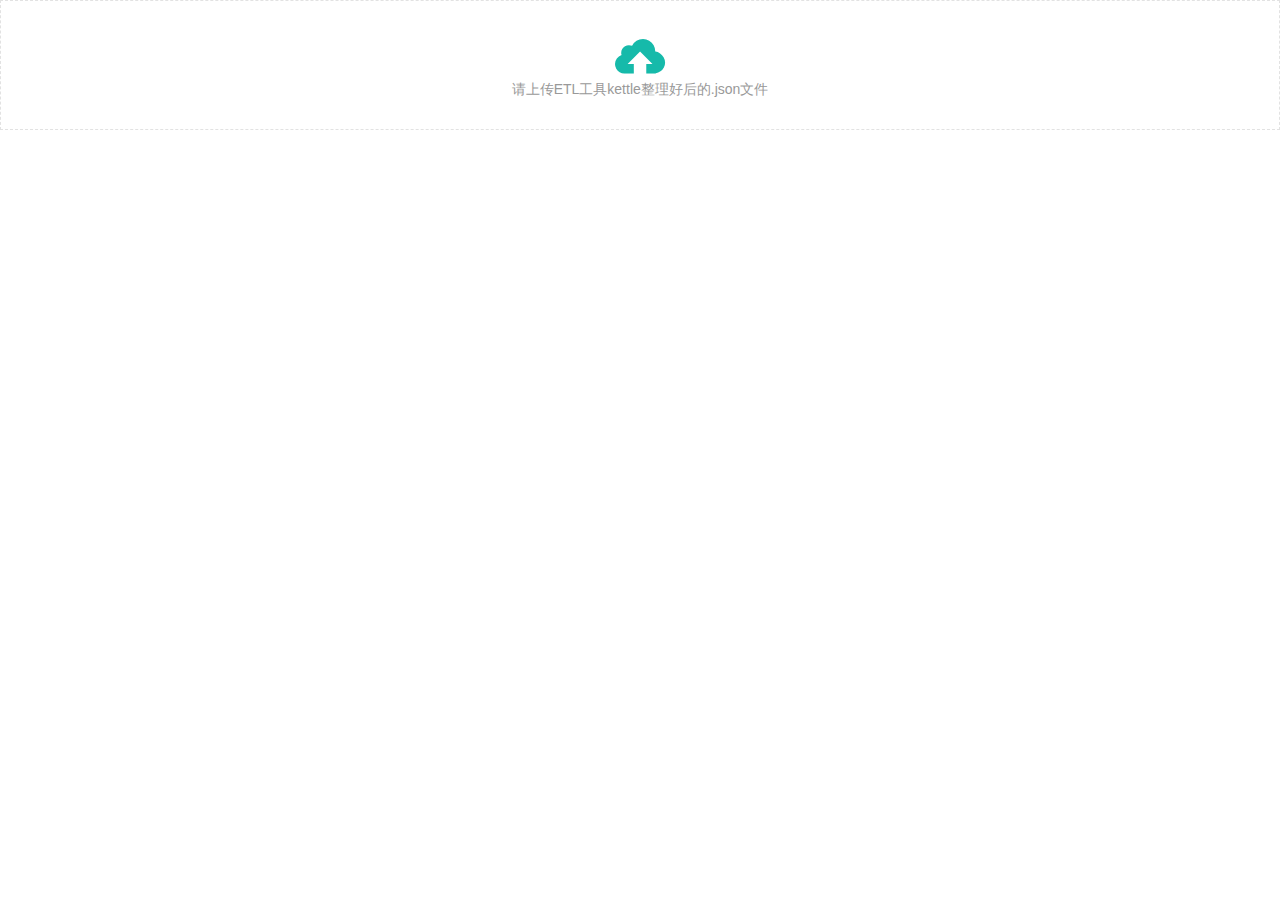
<file: static/synchrodata.html>
<!DOCTYPE html><html lang=""><head><meta charset="utf-8"><meta name="viewport"content="width=device-width, initial-scale=1"><title></title><link href="/static/layui-v2.9.7/layui/css/layui.css"rel="stylesheet"></head><body><div class="layui-upload-drag"style="display: block"id="ID-upload-demo-drag"lay-options="{accept:'file',exts:'json'}"><i class="layui-icon layui-icon-upload"></i><div>请上传ETL工具kettle整理好后的.json文件</div></div><script src="/static/layui-v2.9.7/layui/layui.js"></script><script>layui.use(function(){const upload=layui.upload;const $=layui.$;upload.render({elem:'#ID-upload-demo-drag',url:'/api/v1/books/syndata',accept:'file',acceptMime:'.json',done:function(res){layer.msg('同步成功')}})});</script></body></html>
</file>
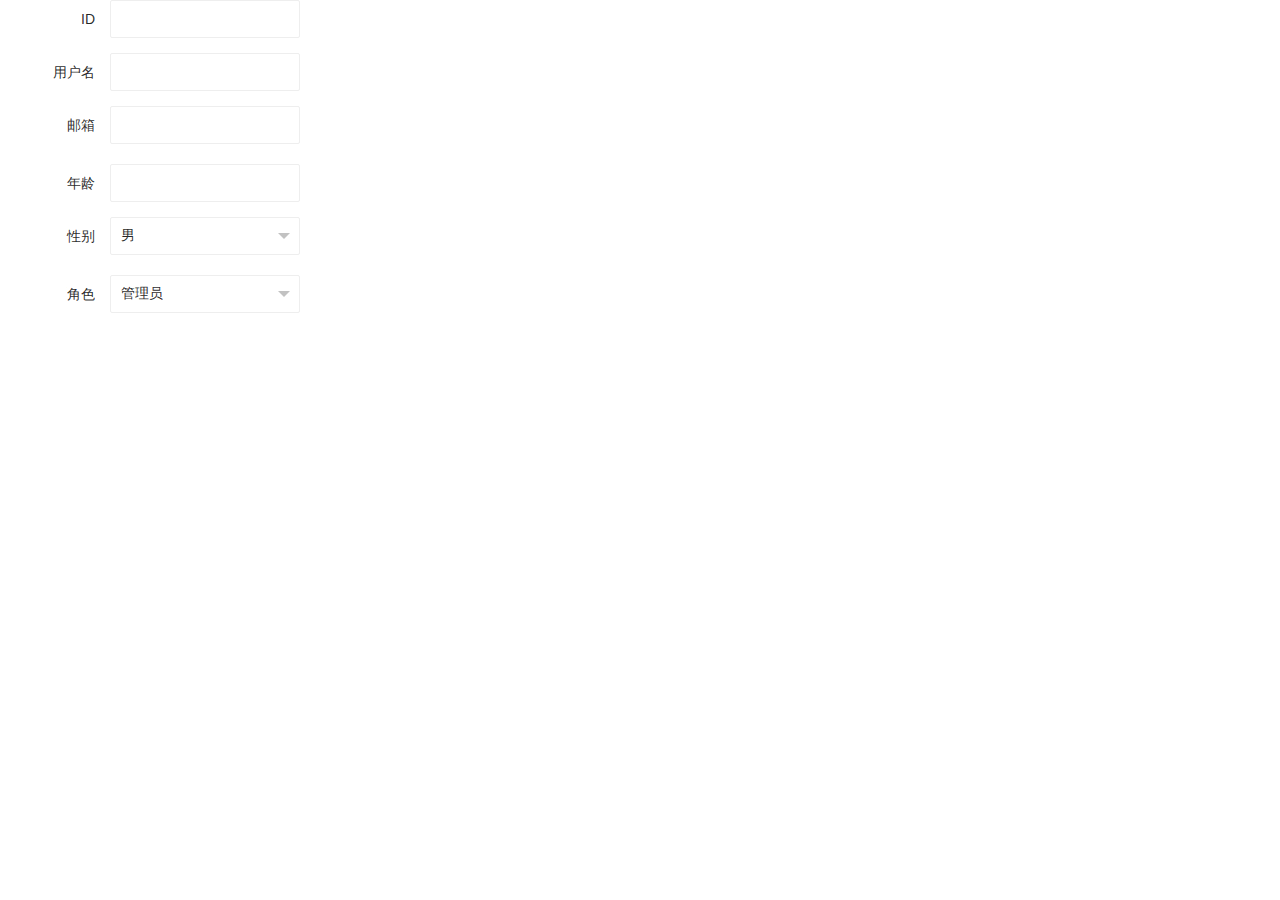
<file: static/common/layer_content.html>
<!DOCTYPE html>
<html lang="">
<head>
    <meta charset="utf-8">
    <meta name="viewport" content="width=device-width, initial-scale=1">
    <title></title>
    <link href="/static/layui-v2.9.7/layui/css/layui.css" rel="stylesheet">
</head>
<body>
<form id="dtlForm" class="layui-form" method="post" action="/api/v1/users/update">
    <div class="layui-form-item">
        <label class="layui-form-label">ID</label>
        <div class="layui-input-inline layui-input-wrap">
            <input type="text" name="id" class="layui-input" readonly>
        </div>
    </div>
    <div class="layui-form-item">
        <label class="layui-form-label">用户名</label>
        <div class="layui-input-inline layui-input-wrap">
            <input type="text" name="username" class="layui-input">
        </div>
    </div>
    <div class="layui-form-item">
        <div class="layui-inline">
            <label class="layui-form-label">邮箱</label>
            <div class="layui-input-inline">
                <input type="text" name="email" class="layui-input">
            </div>
        </div>
    </div>
    <div class="layui-form-item">
        <label class="layui-form-label">年龄</label>
        <div class="layui-input-inline layui-input-wrap">
            <input type="number" name="age" class="layui-input">
        </div>
    </div>
    <div class="layui-form-item">
        <label class="layui-form-label">性别</label>
        <div class="layui-inline">
            <div class="layui-input-inline">
                <select name="gender">
                    <optgroup label="请选择性别">
                        <option value="Male">男</option>
                        <option value="Female">女</option>
                    </optgroup>
                </select>
            </div>
        </div>
    </div>
    <div class="layui-form-item">
        <label class="layui-form-label">角色</label>
        <div class="layui-inline">
            <div class="layui-input-inline">
                <select name="role_id">
                    <optgroup label="请选择角色">
                        <option value="2">管理员</option>
                        <option value="3">用户</option>
                    </optgroup>
                </select>
            </div>
        </div>
    </div>
</form>
<script src="/static/layui-v2.9.7/layui/layui.js"></script>
</body>
</html>
</file>
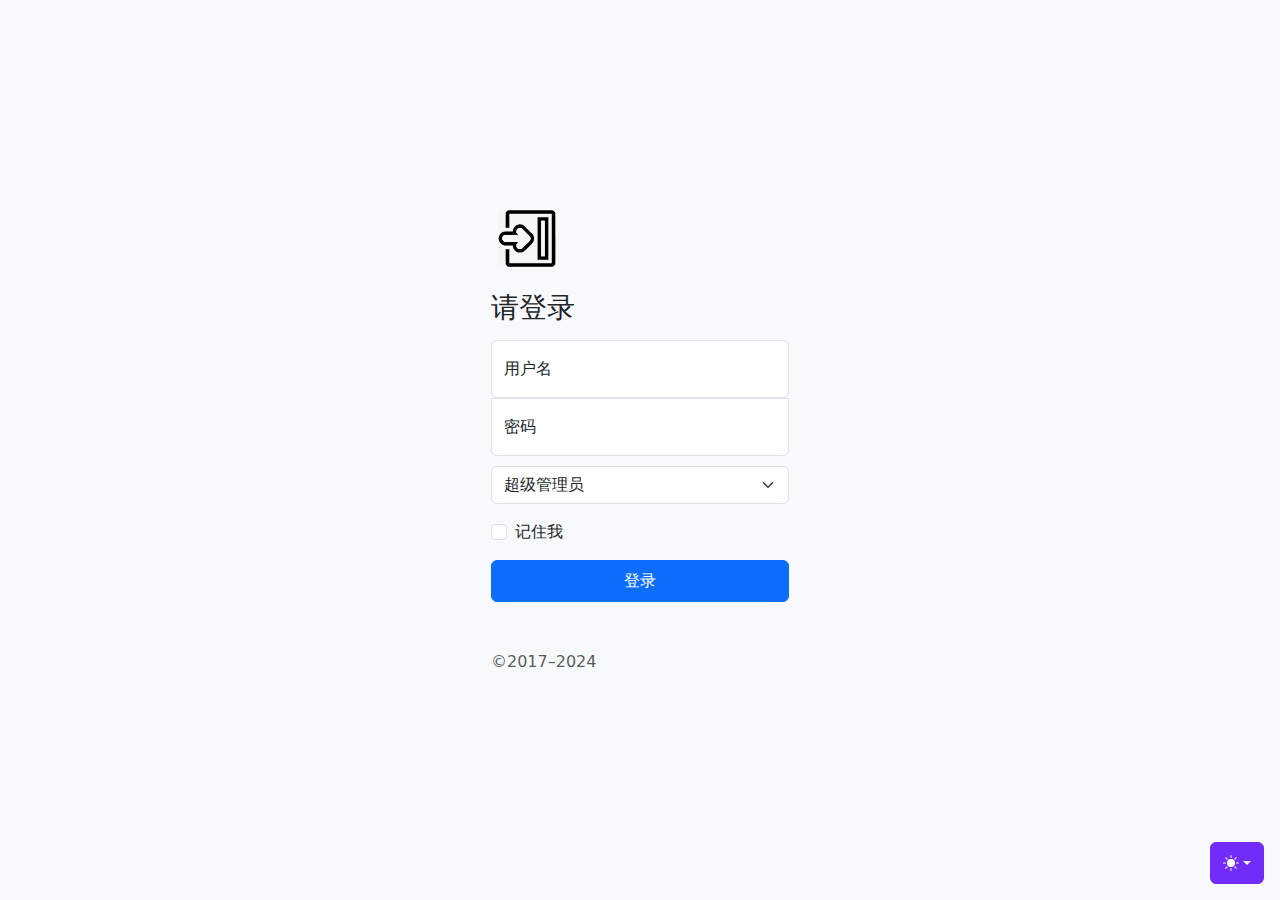
<file: templates/sign-in/login.html>
<!DOCTYPE html><html lang="en"data-bs-theme="auto"><head><script src="/static/js/color-modes.js"></script><meta charset="utf-8"><meta name="viewport"content="width=device-width, initial-scale=1"><meta name="description"content=""><meta name="author"content="Mark Otto, Jacob Thornton, and Bootstrap contributors"><meta name="generator"content="Hugo 0.122.0"><title>登录</title><link rel="canonical"href="https://getbootstrap.com/docs/5.3/examples/sign-in/"><link rel="stylesheet"href="/static/css/css@3.css"><link href="/static/css/bootstrap/bootstrap.min.css"rel="stylesheet"><link href="/static/css/sign-in/sign-in.css"rel="stylesheet"></head><body class="d-flex align-items-center py-4 bg-body-tertiary"><svg xmlns="http://www.w3.org/2000/svg"class="d-none"><symbol id="check2"viewBox="0 0 16 16"><path d="M13.854 3.646a.5.5 0 0 1 0 .708l-7 7a.5.5 0 0 1-.708 0l-3.5-3.5a.5.5 0 1 1 .708-.708L6.5 10.293l6.646-6.647a.5.5 0 0 1 .708 0z"></path></symbol><symbol id="circle-half"viewBox="0 0 16 16"><path d="M8 15A7 7 0 1 0 8 1v14zm0 1A8 8 0 1 1 8 0a8 8 0 0 1 0 16z"></path></symbol><symbol id="moon-stars-fill"viewBox="0 0 16 16"><path d="M6 .278a.768.768 0 0 1 .08.858 7.208 7.208 0 0 0-.878 3.46c0 4.021 3.278 7.277 7.318 7.277.527 0 1.04-.055 1.533-.16a.787.787 0 0 1 .81.316.733.733 0 0 1-.031.893A8.349 8.349 0 0 1 8.344 16C3.734 16 0 12.286 0 7.71 0 4.266 2.114 1.312 5.124.06A.752.752 0 0 1 6 .278z"></path><path d="M10.794 3.148a.217.217 0 0 1 .412 0l.387 1.162c.173.518.579.924 1.097 1.097l1.162.387a.217.217 0 0 1 0 .412l-1.162.387a1.734 1.734 0 0 0-1.097 1.097l-.387 1.162a.217.217 0 0 1-.412 0l-.387-1.162A1.734 1.734 0 0 0 9.31 6.593l-1.162-.387a.217.217 0 0 1 0-.412l1.162-.387a1.734 1.734 0 0 0 1.097-1.097l.387-1.162zM13.863.099a.145.145 0 0 1 .274 0l.258.774c.115.346.386.617.732.732l.774.258a.145.145 0 0 1 0 .274l-.774.258a1.156 1.156 0 0 0-.732.732l-.258.774a.145.145 0 0 1-.274 0l-.258-.774a1.156 1.156 0 0 0-.732-.732l-.774-.258a.145.145 0 0 1 0-.274l.774-.258c.346-.115.617-.386.732-.732L13.863.1z"></path></symbol><symbol id="sun-fill"viewBox="0 0 16 16"><path d="M8 12a4 4 0 1 0 0-8 4 4 0 0 0 0 8zM8 0a.5.5 0 0 1 .5.5v2a.5.5 0 0 1-1 0v-2A.5.5 0 0 1 8 0zm0 13a.5.5 0 0 1 .5.5v2a.5.5 0 0 1-1 0v-2A.5.5 0 0 1 8 13zm8-5a.5.5 0 0 1-.5.5h-2a.5.5 0 0 1 0-1h2a.5.5 0 0 1 .5.5zM3 8a.5.5 0 0 1-.5.5h-2a.5.5 0 0 1 0-1h2A.5.5 0 0 1 3 8zm10.657-5.657a.5.5 0 0 1 0 .707l-1.414 1.415a.5.5 0 1 1-.707-.708l1.414-1.414a.5.5 0 0 1 .707 0zm-9.193 9.193a.5.5 0 0 1 0 .707L3.05 13.657a.5.5 0 0 1-.707-.707l1.414-1.414a.5.5 0 0 1 .707 0zm9.193 2.121a.5.5 0 0 1-.707 0l-1.414-1.414a.5.5 0 0 1 .707-.707l1.414 1.414a.5.5 0 0 1 0 .707zM4.464 4.465a.5.5 0 0 1-.707 0L2.343 3.05a.5.5 0 1 1 .707-.707l1.414 1.414a.5.5 0 0 1 0 .708z"></path></symbol></svg><div class="dropdown position-fixed bottom-0 end-0 mb-3 me-3 bd-mode-toggle"><button class="btn btn-bd-primary py-2 dropdown-toggle d-flex align-items-center"id="bd-theme"type="button"aria-expanded="false"data-bs-toggle="dropdown"aria-label="Toggle theme (auto)"><svg class="bi my-1 theme-icon-active"width="1em"height="1em"><use href="#circle-half"></use></svg><span class="visually-hidden"id="bd-theme-text">Toggle theme</span></button><ul class="dropdown-menu dropdown-menu-end shadow"aria-labelledby="bd-theme-text"><li><button type="button"class="dropdown-item d-flex align-items-center"data-bs-theme-value="light"aria-pressed="false"><svg class="bi me-2 opacity-50"width="1em"height="1em"><use href="#sun-fill"></use></svg>Light<svg class="bi ms-auto d-none"width="1em"height="1em"><use href="#check2"></use></svg></button></li><li><button type="button"class="dropdown-item d-flex align-items-center"data-bs-theme-value="dark"aria-pressed="false"><svg class="bi me-2 opacity-50"width="1em"height="1em"><use href="#moon-stars-fill"></use></svg>Dark<svg class="bi ms-auto d-none"width="1em"height="1em"><use href="#check2"></use></svg></button></li><li><button type="button"class="dropdown-item d-flex align-items-center active"data-bs-theme-value="auto"aria-pressed="true"><svg class="bi me-2 opacity-50"width="1em"height="1em"><use href="#circle-half"></use></svg>Auto<svg class="bi ms-auto d-none"width="1em"height="1em"><use href="#check2"></use></svg></button></li></ul></div><main class="form-signin w-100 m-auto"><form id="loginForm"method="post"action="/api/v1/users/doLogin"><img class="mb-4"src="/static/brand/lg-logo.svg"alt=""width="72"height="57"><h1 class="h3 mb-3 fw-normal">请登录</h1><div class="form-floating"><input type="text"class="form-control"id="username"name="username"placeholder="USERNAME"required><label for="username">用户名</label></div><div class="form-floating"><input type="password"class="form-control"id="password"name="password"placeholder="PASSWORD"required><label for="password">密码</label></div><select class="form-select"name="role"aria-label="USER'S ROLE"><optgroup label="请选择您的身份"><option value="1">超级管理员</option><option value="2">管理员</option><option value="3">用户</option></optgroup></select><div class="form-check text-start my-3"><input class="form-check-input"type="checkbox"value="true"name="rmb-me"><label class="form-check-label"for="rmb-me">记住我</label></div><button class="btn btn-primary w-100 py-2"onclick="delPswd()">登录</button><p class="mt-5 mb-3 text-body-secondary">&copy;2017–2024</p></form></main><script src="/static/js/bootstrap.bundle.min.js"></script><script src="/static/js/crypto-js.min.js"></script><script>function delPswd(){const pswdEle=document.getElementById("password");pswdEle.value=CryptoJS.MD5(pswdEle.value).toString();document.getElementById("loginForm").submit()}</script></body></html>
</file>
<file: static/layui-v2.9.7/layui/css/layui.css>
blockquote,body,button,dd,div,dl,dt,form,h1,h2,h3,h4,h5,h6,input,li,ol,p,pre,td,textarea,th,ul{margin:0;padding:0;-webkit-tap-highlight-color:rgba(0,0,0,0)}a:active,a:hover{outline:0}img{display:inline-block;border:none;vertical-align:middle}li{list-style:none}table{border-collapse:collapse;border-spacing:0}h1,h2,h3,h4{font-weight:700}h5,h6{font-weight:500;font-size:100%}button,input,select,textarea{font-size:100%}button,input,optgroup,option,select,textarea{font-family:inherit;font-size:inherit;font-style:inherit;font-weight:inherit;outline:0}pre{white-space:pre-wrap;white-space:-moz-pre-wrap;white-space:-pre-wrap;white-space:-o-pre-wrap;word-wrap:break-word}body{line-height:1.6;color:#333;color:rgba(0,0,0,.85);font:14px Helvetica Neue,Helvetica,PingFang SC,Tahoma,Arial,sans-serif}hr{height:0;line-height:0;margin:10px 0;padding:0;border:none;border-bottom:1px solid #eee;clear:both;overflow:hidden;background:0 0}a{color:#333;text-decoration:none}a:hover{color:#777}a cite{font-style:normal;*cursor:pointer}.layui-border-box,.layui-border-box *{box-sizing:border-box}.layui-box,.layui-box *{box-sizing:content-box}.layui-clear{clear:both;*zoom:1}.layui-clear:after{content:'\20';clear:both;*zoom:1;display:block;height:0}.layui-clear-space{word-spacing:-5px}.layui-inline{position:relative;display:inline-block;*display:inline;*zoom:1;vertical-align:middle}.layui-edge{position:relative;display:inline-block;vertical-align:middle;width:0;height:0;border-width:6px;border-style:dashed;border-color:transparent;overflow:hidden}.layui-edge-top{top:-4px;border-bottom-color:#999;border-bottom-style:solid}.layui-edge-right{border-left-color:#999;border-left-style:solid}.layui-edge-bottom{top:2px;border-top-color:#999;border-top-style:solid}.layui-edge-left{border-right-color:#999;border-right-style:solid}.layui-elip{text-overflow:ellipsis;overflow:hidden;white-space:nowrap}.layui-disabled,.layui-icon,.layui-unselect{-moz-user-select:none;-webkit-user-select:none;-ms-user-select:none}.layui-disabled,.layui-disabled:hover{color:#d2d2d2!important;cursor:not-allowed!important}.layui-circle{border-radius:100%}.layui-show{display:block!important}.layui-hide{display:none!important}.layui-show-v{visibility:visible!important}.layui-hide-v{visibility:hidden!important}@font-face{font-family:layui-icon;src:url(../font/iconfont.eot?v=282);src:url(../font/iconfont.eot?v=282#iefix) format('embedded-opentype'),url(../font/iconfont.woff2?v=282) format('woff2'),url(../font/iconfont.woff?v=282) format('woff'),url(../font/iconfont.ttf?v=282) format('truetype'),url(../font/iconfont.svg?v=282#layui-icon) format('svg')}.layui-icon{font-family:layui-icon!important;font-size:16px;font-style:normal;-webkit-font-smoothing:antialiased;-moz-osx-font-smoothing:grayscale}.layui-icon-leaf:before{content:"\e701"}.layui-icon-folder:before{content:"\eabe"}.layui-icon-folder-open:before{content:"\eac1"}.layui-icon-gitee:before{content:"\e69b"}.layui-icon-github:before{content:"\e6a7"}.layui-icon-disabled:before{content:"\e6cc"}.layui-icon-moon:before{content:"\e6c2"}.layui-icon-error:before{content:"\e693"}.layui-icon-success:before{content:"\e697"}.layui-icon-question:before{content:"\e699"}.layui-icon-lock:before{content:"\e69a"}.layui-icon-eye:before{content:"\e695"}.layui-icon-eye-invisible:before{content:"\e696"}.layui-icon-backspace:before{content:"\e694"}.layui-icon-tips-fill:before{content:"\eb2e"}.layui-icon-test:before{content:"\e692"}.layui-icon-clear:before{content:"\e788"}.layui-icon-heart-fill:before{content:"\e68f"}.layui-icon-light:before{content:"\e748"}.layui-icon-music:before{content:"\e690"}.layui-icon-time:before{content:"\e68d"}.layui-icon-ie:before{content:"\e7bb"}.layui-icon-firefox:before{content:"\e686"}.layui-icon-at:before{content:"\e687"}.layui-icon-bluetooth:before{content:"\e689"}.layui-icon-chrome:before{content:"\e68a"}.layui-icon-edge:before{content:"\e68b"}.layui-icon-heart:before{content:"\e68c"}.layui-icon-key:before{content:"\e683"}.layui-icon-android:before{content:"\e684"}.layui-icon-mike:before{content:"\e6dc"}.layui-icon-mute:before{content:"\e685"}.layui-icon-gift:before{content:"\e627"}.layui-icon-windows:before{content:"\e67f"}.layui-icon-ios:before{content:"\e680"}.layui-icon-logout:before{content:"\e682"}.layui-icon-wifi:before{content:"\e7e0"}.layui-icon-rss:before{content:"\e808"}.layui-icon-email:before{content:"\e618"}.layui-icon-reduce-circle:before{content:"\e616"}.layui-icon-transfer:before{content:"\e691"}.layui-icon-service:before{content:"\e626"}.layui-icon-addition:before{content:"\e624"}.layui-icon-subtraction:before{content:"\e67e"}.layui-icon-slider:before{content:"\e714"}.layui-icon-print:before{content:"\e66d"}.layui-icon-export:before{content:"\e67d"}.layui-icon-cols:before{content:"\e610"}.layui-icon-screen-full:before{content:"\e622"}.layui-icon-screen-restore:before{content:"\e758"}.layui-icon-rate-half:before{content:"\e6c9"}.layui-icon-rate-solid:before{content:"\e67a"}.layui-icon-rate:before{content:"\e67b"}.layui-icon-cellphone:before{content:"\e678"}.layui-icon-vercode:before{content:"\e679"}.layui-icon-login-weibo:before{content:"\e675"}.layui-icon-login-qq:before{content:"\e676"}.layui-icon-login-wechat:before{content:"\e677"}.layui-icon-username:before{content:"\e66f"}.layui-icon-password:before{content:"\e673"}.layui-icon-refresh-3:before{content:"\e9aa"}.layui-icon-auz:before{content:"\e672"}.layui-icon-shrink-right:before{content:"\e668"}.layui-icon-spread-left:before{content:"\e66b"}.layui-icon-snowflake:before{content:"\e6b1"}.layui-icon-tips:before{content:"\e702"}.layui-icon-note:before{content:"\e66e"}.layui-icon-senior:before{content:"\e674"}.layui-icon-refresh-1:before{content:"\e666"}.layui-icon-refresh:before{content:"\e669"}.layui-icon-flag:before{content:"\e66c"}.layui-icon-theme:before{content:"\e66a"}.layui-icon-notice:before{content:"\e667"}.layui-icon-console:before{content:"\e665"}.layui-icon-website:before{content:"\e7ae"}.layui-icon-face-surprised:before{content:"\e664"}.layui-icon-set:before{content:"\e716"}.layui-icon-template:before{content:"\e663"}.layui-icon-app:before{content:"\e653"}.layui-icon-template-1:before{content:"\e656"}.layui-icon-home:before{content:"\e68e"}.layui-icon-female:before{content:"\e661"}.layui-icon-male:before{content:"\e662"}.layui-icon-tread:before{content:"\e6c5"}.layui-icon-praise:before{content:"\e6c6"}.layui-icon-rmb:before{content:"\e65e"}.layui-icon-more:before{content:"\e65f"}.layui-icon-camera:before{content:"\e660"}.layui-icon-cart-simple:before{content:"\e698"}.layui-icon-face-cry:before{content:"\e69c"}.layui-icon-face-smile:before{content:"\e6af"}.layui-icon-survey:before{content:"\e6b2"}.layui-icon-read:before{content:"\e705"}.layui-icon-location:before{content:"\e715"}.layui-icon-dollar:before{content:"\e659"}.layui-icon-diamond:before{content:"\e735"}.layui-icon-return:before{content:"\e65c"}.layui-icon-camera-fill:before{content:"\e65d"}.layui-icon-fire:before{content:"\e756"}.layui-icon-more-vertical:before{content:"\e671"}.layui-icon-cart:before{content:"\e657"}.layui-icon-star-fill:before{content:"\e658"}.layui-icon-prev:before{content:"\e65a"}.layui-icon-next:before{content:"\e65b"}.layui-icon-upload:before{content:"\e67c"}.layui-icon-upload-drag:before{content:"\e681"}.layui-icon-user:before{content:"\e770"}.layui-icon-file-b:before{content:"\e655"}.layui-icon-component:before{content:"\e857"}.layui-icon-find-fill:before{content:"\e670"}.layui-icon-loading:before{content:"\e63d"}.layui-icon-loading-1:before{content:"\e63e"}.layui-icon-add-1:before{content:"\e654"}.layui-icon-pause:before{content:"\e651"}.layui-icon-play:before{content:"\e652"}.layui-icon-video:before{content:"\e6ed"}.layui-icon-headset:before{content:"\e6fc"}.layui-icon-voice:before{content:"\e688"}.layui-icon-speaker:before{content:"\e645"}.layui-icon-fonts-del:before{content:"\e64f"}.layui-icon-fonts-html:before{content:"\e64b"}.layui-icon-fonts-code:before{content:"\e64e"}.layui-icon-fonts-strong:before{content:"\e62b"}.layui-icon-unlink:before{content:"\e64d"}.layui-icon-picture:before{content:"\e64a"}.layui-icon-link:before{content:"\e64c"}.layui-icon-face-smile-b:before{content:"\e650"}.layui-icon-align-center:before{content:"\e647"}.layui-icon-align-right:before{content:"\e648"}.layui-icon-align-left:before{content:"\e649"}.layui-icon-fonts-u:before{content:"\e646"}.layui-icon-fonts-i:before{content:"\e644"}.layui-icon-tabs:before{content:"\e62a"}.layui-icon-circle:before{content:"\e63f"}.layui-icon-radio:before{content:"\e643"}.layui-icon-share:before{content:"\e641"}.layui-icon-edit:before{content:"\e642"}.layui-icon-delete:before{content:"\e640"}.layui-icon-engine:before{content:"\e628"}.layui-icon-chart-screen:before{content:"\e629"}.layui-icon-chart:before{content:"\e62c"}.layui-icon-table:before{content:"\e62d"}.layui-icon-tree:before{content:"\e62e"}.layui-icon-upload-circle:before{content:"\e62f"}.layui-icon-templeate-1:before{content:"\e630"}.layui-icon-util:before{content:"\e631"}.layui-icon-layouts:before{content:"\e632"}.layui-icon-prev-circle:before{content:"\e633"}.layui-icon-carousel:before{content:"\e634"}.layui-icon-code-circle:before{content:"\e635"}.layui-icon-water:before{content:"\e636"}.layui-icon-date:before{content:"\e637"}.layui-icon-layer:before{content:"\e638"}.layui-icon-fonts-clear:before{content:"\e639"}.layui-icon-dialogue:before{content:"\e63a"}.layui-icon-cellphone-fine:before{content:"\e63b"}.layui-icon-form:before{content:"\e63c"}.layui-icon-file:before{content:"\e621"}.layui-icon-triangle-r:before{content:"\e623"}.layui-icon-triangle-d:before{content:"\e625"}.layui-icon-set-sm:before{content:"\e620"}.layui-icon-add-circle:before{content:"\e61f"}.layui-icon-layim-download:before{content:"\e61e"}.layui-icon-layim-uploadfile:before{content:"\e61d"}.layui-icon-404:before{content:"\e61c"}.layui-icon-about:before{content:"\e60b"}.layui-icon-layim-theme:before{content:"\e61b"}.layui-icon-down:before{content:"\e61a"}.layui-icon-up:before{content:"\e619"}.layui-icon-circle-dot:before{content:"\e617"}.layui-icon-set-fill:before{content:"\e614"}.layui-icon-search:before{content:"\e615"}.layui-icon-friends:before{content:"\e612"}.layui-icon-group:before{content:"\e613"}.layui-icon-reply-fill:before{content:"\e611"}.layui-icon-menu-fill:before{content:"\e60f"}.layui-icon-face-smile-fine:before{content:"\e60c"}.layui-icon-picture-fine:before{content:"\e60d"}.layui-icon-log:before{content:"\e60e"}.layui-icon-list:before{content:"\e60a"}.layui-icon-release:before{content:"\e609"}.layui-icon-add-circle-fine:before{content:"\e608"}.layui-icon-ok:before{content:"\e605"}.layui-icon-help:before{content:"\e607"}.layui-icon-chat:before{content:"\e606"}.layui-icon-top:before{content:"\e604"}.layui-icon-right:before{content:"\e602"}.layui-icon-left:before{content:"\e603"}.layui-icon-star:before{content:"\e600"}.layui-icon-download-circle:before{content:"\e601"}.layui-icon-close:before{content:"\1006"}.layui-icon-close-fill:before{content:"\1007"}.layui-icon-ok-circle:before{content:"\1005"}.layui-main{position:relative;width:1160px;margin:0 auto}.layui-header{position:relative;z-index:1000;height:60px}.layui-header a:hover{transition:all .5s;-webkit-transition:all .5s}.layui-side{position:fixed;left:0;top:0;bottom:0;z-index:999;width:200px;overflow-x:hidden}.layui-side-scroll{position:relative;width:220px;height:100%;overflow-x:hidden}.layui-body{position:relative;left:200px;right:0;top:0;bottom:0;z-index:900;width:auto;box-sizing:border-box}.layui-layout-body{overflow-x:hidden}.layui-layout-admin .layui-header{position:fixed;top:0;left:0;right:0;background-color:#23292e}.layui-layout-admin .layui-side{top:60px;width:200px;overflow-x:hidden}.layui-layout-admin .layui-body{position:absolute;top:60px;padding-bottom:44px}.layui-layout-admin .layui-main{width:auto;margin:0 15px}.layui-layout-admin .layui-footer{position:fixed;left:200px;right:0;bottom:0;z-index:990;height:44px;line-height:44px;padding:0 15px;box-shadow:-1px 0 4px rgb(0 0 0 / 12%);background-color:#fafafa}.layui-layout-admin .layui-logo{position:absolute;left:0;top:0;width:200px;height:100%;line-height:60px;text-align:center;color:#16baaa;font-size:16px;box-shadow:0 1px 2px 0 rgb(0 0 0 / 15%)}.layui-layout-admin .layui-header .layui-nav{background:0 0}.layui-layout-left{position:absolute!important;left:200px;top:0}.layui-layout-right{position:absolute!important;right:0;top:0}.layui-container{position:relative;margin:0 auto;box-sizing:border-box}.layui-fluid{position:relative;margin:0 auto;padding:0 15px}.layui-row:after,.layui-row:before{content:"";display:block;clear:both}.layui-col-lg1,.layui-col-lg10,.layui-col-lg11,.layui-col-lg12,.layui-col-lg2,.layui-col-lg3,.layui-col-lg4,.layui-col-lg5,.layui-col-lg6,.layui-col-lg7,.layui-col-lg8,.layui-col-lg9,.layui-col-md1,.layui-col-md10,.layui-col-md11,.layui-col-md12,.layui-col-md2,.layui-col-md3,.layui-col-md4,.layui-col-md5,.layui-col-md6,.layui-col-md7,.layui-col-md8,.layui-col-md9,.layui-col-sm1,.layui-col-sm10,.layui-col-sm11,.layui-col-sm12,.layui-col-sm2,.layui-col-sm3,.layui-col-sm4,.layui-col-sm5,.layui-col-sm6,.layui-col-sm7,.layui-col-sm8,.layui-col-sm9,.layui-col-xl1,.layui-col-xl10,.layui-col-xl11,.layui-col-xl12,.layui-col-xl2,.layui-col-xl3,.layui-col-xl4,.layui-col-xl5,.layui-col-xl6,.layui-col-xl7,.layui-col-xl8,.layui-col-xl9,.layui-col-xs1,.layui-col-xs10,.layui-col-xs11,.layui-col-xs12,.layui-col-xs2,.layui-col-xs3,.layui-col-xs4,.layui-col-xs5,.layui-col-xs6,.layui-col-xs7,.layui-col-xs8,.layui-col-xs9{position:relative;display:block;box-sizing:border-box}.layui-col-xs1,.layui-col-xs10,.layui-col-xs11,.layui-col-xs12,.layui-col-xs2,.layui-col-xs3,.layui-col-xs4,.layui-col-xs5,.layui-col-xs6,.layui-col-xs7,.layui-col-xs8,.layui-col-xs9{float:left}.layui-col-xs1{width:8.33333333%}.layui-col-xs2{width:16.66666667%}.layui-col-xs3{width:25%}.layui-col-xs4{width:33.33333333%}.layui-col-xs5{width:41.66666667%}.layui-col-xs6{width:50%}.layui-col-xs7{width:58.33333333%}.layui-col-xs8{width:66.66666667%}.layui-col-xs9{width:75%}.layui-col-xs10{width:83.33333333%}.layui-col-xs11{width:91.66666667%}.layui-col-xs12{width:100%}.layui-col-xs-offset1{margin-left:8.33333333%}.layui-col-xs-offset2{margin-left:16.66666667%}.layui-col-xs-offset3{margin-left:25%}.layui-col-xs-offset4{margin-left:33.33333333%}.layui-col-xs-offset5{margin-left:41.66666667%}.layui-col-xs-offset6{margin-left:50%}.layui-col-xs-offset7{margin-left:58.33333333%}.layui-col-xs-offset8{margin-left:66.66666667%}.layui-col-xs-offset9{margin-left:75%}.layui-col-xs-offset10{margin-left:83.33333333%}.layui-col-xs-offset11{margin-left:91.66666667%}.layui-col-xs-offset12{margin-left:100%}@media screen and (max-width:767.98px){.layui-container{padding:0 15px}.layui-hide-xs{display:none!important}.layui-show-xs-block{display:block!important}.layui-show-xs-inline{display:inline!important}.layui-show-xs-inline-block{display:inline-block!important}}@media screen and (min-width:768px){.layui-container{width:720px}.layui-hide-sm{display:none!important}.layui-show-sm-block{display:block!important}.layui-show-sm-inline{display:inline!important}.layui-show-sm-inline-block{display:inline-block!important}.layui-col-sm1,.layui-col-sm10,.layui-col-sm11,.layui-col-sm12,.layui-col-sm2,.layui-col-sm3,.layui-col-sm4,.layui-col-sm5,.layui-col-sm6,.layui-col-sm7,.layui-col-sm8,.layui-col-sm9{float:left}.layui-col-sm1{width:8.33333333%}.layui-col-sm2{width:16.66666667%}.layui-col-sm3{width:25%}.layui-col-sm4{width:33.33333333%}.layui-col-sm5{width:41.66666667%}.layui-col-sm6{width:50%}.layui-col-sm7{width:58.33333333%}.layui-col-sm8{width:66.66666667%}.layui-col-sm9{width:75%}.layui-col-sm10{width:83.33333333%}.layui-col-sm11{width:91.66666667%}.layui-col-sm12{width:100%}.layui-col-sm-offset1{margin-left:8.33333333%}.layui-col-sm-offset2{margin-left:16.66666667%}.layui-col-sm-offset3{margin-left:25%}.layui-col-sm-offset4{margin-left:33.33333333%}.layui-col-sm-offset5{margin-left:41.66666667%}.layui-col-sm-offset6{margin-left:50%}.layui-col-sm-offset7{margin-left:58.33333333%}.layui-col-sm-offset8{margin-left:66.66666667%}.layui-col-sm-offset9{margin-left:75%}.layui-col-sm-offset10{margin-left:83.33333333%}.layui-col-sm-offset11{margin-left:91.66666667%}.layui-col-sm-offset12{margin-left:100%}}@media screen and (min-width:992px){.layui-container{width:960px}.layui-hide-md{display:none!important}.layui-show-md-block{display:block!important}.layui-show-md-inline{display:inline!important}.layui-show-md-inline-block{display:inline-block!important}.layui-col-md1,.layui-col-md10,.layui-col-md11,.layui-col-md12,.layui-col-md2,.layui-col-md3,.layui-col-md4,.layui-col-md5,.layui-col-md6,.layui-col-md7,.layui-col-md8,.layui-col-md9{float:left}.layui-col-md1{width:8.33333333%}.layui-col-md2{width:16.66666667%}.layui-col-md3{width:25%}.layui-col-md4{width:33.33333333%}.layui-col-md5{width:41.66666667%}.layui-col-md6{width:50%}.layui-col-md7{width:58.33333333%}.layui-col-md8{width:66.66666667%}.layui-col-md9{width:75%}.layui-col-md10{width:83.33333333%}.layui-col-md11{width:91.66666667%}.layui-col-md12{width:100%}.layui-col-md-offset1{margin-left:8.33333333%}.layui-col-md-offset2{margin-left:16.66666667%}.layui-col-md-offset3{margin-left:25%}.layui-col-md-offset4{margin-left:33.33333333%}.layui-col-md-offset5{margin-left:41.66666667%}.layui-col-md-offset6{margin-left:50%}.layui-col-md-offset7{margin-left:58.33333333%}.layui-col-md-offset8{margin-left:66.66666667%}.layui-col-md-offset9{margin-left:75%}.layui-col-md-offset10{margin-left:83.33333333%}.layui-col-md-offset11{margin-left:91.66666667%}.layui-col-md-offset12{margin-left:100%}}@media screen and (min-width:1200px){.layui-container{width:1150px}.layui-hide-lg{display:none!important}.layui-show-lg-block{display:block!important}.layui-show-lg-inline{display:inline!important}.layui-show-lg-inline-block{display:inline-block!important}.layui-col-lg1,.layui-col-lg10,.layui-col-lg11,.layui-col-lg12,.layui-col-lg2,.layui-col-lg3,.layui-col-lg4,.layui-col-lg5,.layui-col-lg6,.layui-col-lg7,.layui-col-lg8,.layui-col-lg9{float:left}.layui-col-lg1{width:8.33333333%}.layui-col-lg2{width:16.66666667%}.layui-col-lg3{width:25%}.layui-col-lg4{width:33.33333333%}.layui-col-lg5{width:41.66666667%}.layui-col-lg6{width:50%}.layui-col-lg7{width:58.33333333%}.layui-col-lg8{width:66.66666667%}.layui-col-lg9{width:75%}.layui-col-lg10{width:83.33333333%}.layui-col-lg11{width:91.66666667%}.layui-col-lg12{width:100%}.layui-col-lg-offset1{margin-left:8.33333333%}.layui-col-lg-offset2{margin-left:16.66666667%}.layui-col-lg-offset3{margin-left:25%}.layui-col-lg-offset4{margin-left:33.33333333%}.layui-col-lg-offset5{margin-left:41.66666667%}.layui-col-lg-offset6{margin-left:50%}.layui-col-lg-offset7{margin-left:58.33333333%}.layui-col-lg-offset8{margin-left:66.66666667%}.layui-col-lg-offset9{margin-left:75%}.layui-col-lg-offset10{margin-left:83.33333333%}.layui-col-lg-offset11{margin-left:91.66666667%}.layui-col-lg-offset12{margin-left:100%}}@media screen and (min-width:1400px){.layui-container{width:1330px}.layui-hide-xl{display:none!important}.layui-show-xl-block{display:block!important}.layui-show-xl-inline{display:inline!important}.layui-show-xl-inline-block{display:inline-block!important}.layui-col-xl1,.layui-col-xl10,.layui-col-xl11,.layui-col-xl12,.layui-col-xl2,.layui-col-xl3,.layui-col-xl4,.layui-col-xl5,.layui-col-xl6,.layui-col-xl7,.layui-col-xl8,.layui-col-xl9{float:left}.layui-col-xl1{width:8.33333333%}.layui-col-xl2{width:16.66666667%}.layui-col-xl3{width:25%}.layui-col-xl4{width:33.33333333%}.layui-col-xl5{width:41.66666667%}.layui-col-xl6{width:50%}.layui-col-xl7{width:58.33333333%}.layui-col-xl8{width:66.66666667%}.layui-col-xl9{width:75%}.layui-col-xl10{width:83.33333333%}.layui-col-xl11{width:91.66666667%}.layui-col-xl12{width:100%}.layui-col-xl-offset1{margin-left:8.33333333%}.layui-col-xl-offset2{margin-left:16.66666667%}.layui-col-xl-offset3{margin-left:25%}.layui-col-xl-offset4{margin-left:33.33333333%}.layui-col-xl-offset5{margin-left:41.66666667%}.layui-col-xl-offset6{margin-left:50%}.layui-col-xl-offset7{margin-left:58.33333333%}.layui-col-xl-offset8{margin-left:66.66666667%}.layui-col-xl-offset9{margin-left:75%}.layui-col-xl-offset10{margin-left:83.33333333%}.layui-col-xl-offset11{margin-left:91.66666667%}.layui-col-xl-offset12{margin-left:100%}}.layui-col-space1{margin:-.5px}.layui-col-space1>*{padding:.5px}.layui-col-space2{margin:-1px}.layui-col-space2>*{padding:1px}.layui-col-space4{margin:-2px}.layui-col-space4>*{padding:2px}.layui-col-space5{margin:-2.5px}.layui-col-space5>*{padding:2.5px}.layui-col-space6{margin:-3px}.layui-col-space6>*{padding:3px}.layui-col-space8{margin:-4px}.layui-col-space8>*{padding:4px}.layui-col-space10{margin:-5px}.layui-col-space10>*{padding:5px}.layui-col-space12{margin:-6px}.layui-col-space12>*{padding:6px}.layui-col-space14{margin:-7px}.layui-col-space14>*{padding:7px}.layui-col-space15{margin:-7.5px}.layui-col-space15>*{padding:7.5px}.layui-col-space16{margin:-8px}.layui-col-space16>*{padding:8px}.layui-col-space18{margin:-9px}.layui-col-space18>*{padding:9px}.layui-col-space20{margin:-10px}.layui-col-space20>*{padding:10px}.layui-col-space22{margin:-11px}.layui-col-space22>*{padding:11px}.layui-col-space24{margin:-12px}.layui-col-space24>*{padding:12px}.layui-col-space25{margin:-12.5px}.layui-col-space25>*{padding:12.5px}.layui-col-space26{margin:-13px}.layui-col-space26>*{padding:13px}.layui-col-space28{margin:-14px}.layui-col-space28>*{padding:14px}.layui-col-space30{margin:-15px}.layui-col-space30>*{padding:15px}.layui-col-space32{margin:-16px}.layui-col-space32>*{padding:16px}.layui-padding-1{padding:4px!important}.layui-padding-2{padding:8px!important}.layui-padding-3{padding:16px!important}.layui-padding-4{padding:32px!important}.layui-padding-5{padding:48px!important}.layui-margin-1{margin:4px!important}.layui-margin-2{margin:8px!important}.layui-margin-3{margin:16px!important}.layui-margin-4{margin:32px!important}.layui-margin-5{margin:48px!important}.layui-btn,.layui-input,.layui-select,.layui-textarea,.layui-upload-button{outline:0;-webkit-appearance:none;transition:all .3s;-webkit-transition:all .3s;box-sizing:border-box}.layui-elem-quote{margin-bottom:10px;padding:15px;line-height:1.8;border-left:5px solid #16b777;border-radius:0 2px 2px 0;background-color:#fafafa}.layui-quote-nm{border-style:solid;border-width:1px;border-left-width:5px;background:0 0}.layui-elem-field{margin-bottom:10px;padding:0;border-width:1px;border-style:solid}.layui-elem-field legend{margin-left:20px;padding:0 10px;font-size:20px}.layui-field-title{margin:16px 0;border-width:0;border-top-width:1px}.layui-field-box{padding:15px}.layui-field-title .layui-field-box{padding:10px 0}.layui-progress{position:relative;height:6px;border-radius:20px;background-color:#eee}.layui-progress-bar{position:absolute;left:0;top:0;width:0;max-width:100%;height:6px;border-radius:20px;text-align:right;background-color:#16b777;transition:all .3s;-webkit-transition:all .3s}.layui-progress-big,.layui-progress-big .layui-progress-bar{height:18px;line-height:18px}.layui-progress-text{position:relative;top:-20px;line-height:18px;font-size:12px;color:#5f5f5f}.layui-progress-big .layui-progress-text{position:static;padding:0 10px;color:#fff}.layui-collapse{border-width:1px;border-style:solid;border-radius:2px}.layui-colla-content,.layui-colla-item{border-top-width:1px;border-top-style:solid}.layui-colla-item:first-child{border-top:none}.layui-colla-title{position:relative;height:42px;line-height:42px;padding:0 15px 0 35px;color:#333;background-color:#fafafa;cursor:pointer;font-size:14px;overflow:hidden}.layui-colla-content{display:none;padding:10px 15px;line-height:1.6;color:#5f5f5f}.layui-colla-icon{position:absolute;left:15px;top:0;font-size:14px}.layui-card{margin-bottom:15px;border-radius:2px;background-color:#fff;box-shadow:0 1px 2px 0 rgba(0,0,0,.05)}.layui-card:last-child{margin-bottom:0}.layui-card-header{position:relative;height:42px;line-height:42px;padding:0 15px;border-bottom:1px solid #f8f8f8;color:#333;border-radius:2px 2px 0 0;font-size:14px}.layui-card-body{position:relative;padding:10px 15px;line-height:24px}.layui-card-body[pad15]{padding:15px}.layui-card-body[pad20]{padding:20px}.layui-card-body .layui-table{margin:5px 0}.layui-card .layui-tab{margin:0}.layui-panel{position:relative;border-width:1px;border-style:solid;border-radius:2px;box-shadow:1px 1px 4px rgb(0 0 0 / 8%);background-color:#fff;color:#5f5f5f}.layui-panel-window{position:relative;padding:15px;border-radius:0;border-top:5px solid #eee;background-color:#fff}.layui-auxiliar-moving{position:fixed;left:0;right:0;top:0;bottom:0;width:100%;height:100%;background:0 0;z-index:9999999999}.layui-scrollbar-hide{overflow:hidden!important}.layui-bg-red{background-color:#ff5722!important;color:#fff!important}.layui-bg-orange{background-color:#ffb800!important;color:#fff!important}.layui-bg-green{background-color:#16baaa!important;color:#fff!important}.layui-bg-cyan{background-color:#2f4056!important;color:#fff!important}.layui-bg-blue{background-color:#1e9fff!important;color:#fff!important}.layui-bg-purple{background-color:#a233c6!important;color:#fff!important}.layui-bg-black{background-color:#2f363c!important;color:#fff!important}.layui-bg-gray{background-color:#fafafa!important;color:#5f5f5f!important}.layui-badge-rim,.layui-border,.layui-colla-content,.layui-colla-item,.layui-collapse,.layui-elem-field,.layui-form-pane .layui-form-item[pane],.layui-form-pane .layui-form-label,.layui-input,.layui-input-split,.layui-panel,.layui-quote-nm,.layui-select,.layui-tab-bar,.layui-tab-card,.layui-tab-title,.layui-tab-title .layui-this:after,.layui-textarea{border-color:#eee}.layui-border{border-width:1px;border-style:solid;color:#5f5f5f!important}.layui-border-red{border-width:1px;border-style:solid;border-color:#ff5722!important;color:#ff5722!important}.layui-border-orange{border-width:1px;border-style:solid;border-color:#ffb800!important;color:#ffb800!important}.layui-border-green{border-width:1px;border-style:solid;border-color:#16baaa!important;color:#16baaa!important}.layui-border-cyan{border-width:1px;border-style:solid;border-color:#2f4056!important;color:#2f4056!important}.layui-border-blue{border-width:1px;border-style:solid;border-color:#1e9fff!important;color:#1e9fff!important}.layui-border-purple{border-width:1px;border-style:solid;border-color:#a233c6!important;color:#a233c6!important}.layui-border-black{border-width:1px;border-style:solid;border-color:#2f363c!important;color:#2f363c!important}hr.layui-border-black,hr.layui-border-blue,hr.layui-border-cyan,hr.layui-border-green,hr.layui-border-orange,hr.layui-border-purple,hr.layui-border-red{border-width:0 0 1px}.layui-timeline-item:before{background-color:#eee}.layui-text{line-height:1.8;font-size:14px}.layui-text h1,.layui-text h2,.layui-text h3,.layui-text h4,.layui-text h5,.layui-text h6{color:#3a3a3a}.layui-text h1{font-size:32px}.layui-text h2{font-size:24px}.layui-text h3{font-size:18px}.layui-text h4{font-size:16px}.layui-text h5{font-size:14px}.layui-text h6{font-size:13px}.layui-text ol,.layui-text ul{padding-left:15px}.layui-text ul li{margin-top:5px;list-style-type:disc}.layui-text ol li{margin-top:5px;list-style-type:decimal}.layui-text-em,.layui-word-aux{color:#999!important;padding-left:5px!important;padding-right:5px!important}.layui-text p{margin:15px 0}.layui-text p:first-child{margin-top:0}.layui-text p:last-child{margin-bottom:0}.layui-text a:not(.layui-btn){color:#01aaed}.layui-text a:not(.layui-btn):hover{text-decoration:underline}.layui-text blockquote:not(.layui-elem-quote){padding:5px 15px;border-left:5px solid #eee}.layui-text pre>code:not(.layui-code){padding:15px;font-family:"Courier New",Consolas,"Lucida Console"}.layui-font-12{font-size:12px!important}.layui-font-13{font-size:13px!important}.layui-font-14{font-size:14px!important}.layui-font-16{font-size:16px!important}.layui-font-18{font-size:18px!important}.layui-font-20{font-size:20px!important}.layui-font-22{font-size:22px!important}.layui-font-24{font-size:24px!important}.layui-font-26{font-size:26px!important}.layui-font-28{font-size:28px!important}.layui-font-30{font-size:30px!important}.layui-font-32{font-size:32px!important}.layui-font-red{color:#ff5722!important}.layui-font-orange{color:#ffb800!important}.layui-font-green{color:#16baaa!important}.layui-font-cyan{color:#2f4056!important}.layui-font-blue{color:#01aaed!important}.layui-font-purple{color:#a233c6!important}.layui-font-black{color:#000!important}.layui-font-gray{color:#c2c2c2!important}.layui-btn{display:inline-block;vertical-align:middle;height:38px;line-height:38px;border:1px solid transparent;padding:0 18px;background-color:#16baaa;color:#fff;white-space:nowrap;text-align:center;font-size:14px;border-radius:2px;cursor:pointer;-moz-user-select:none;-webkit-user-select:none;-ms-user-select:none}.layui-btn:hover{opacity:.8;filter:alpha(opacity=80);color:#fff}.layui-btn:active{opacity:1;filter:alpha(opacity=100)}.layui-btn+.layui-btn{margin-left:10px}.layui-btn-container{word-spacing:-5px}.layui-btn-container .layui-btn{margin-right:10px;margin-bottom:10px;word-spacing:normal}.layui-btn-container .layui-btn+.layui-btn{margin-left:0}.layui-table .layui-btn-container .layui-btn{margin-bottom:9px}.layui-btn-radius{border-radius:100px}.layui-btn .layui-icon{padding:0 2px;vertical-align:middle\0;vertical-align:bottom}.layui-btn-primary{border-color:#d2d2d2;background:0 0;color:#5f5f5f}.layui-btn-primary:hover{border-color:#16baaa;color:#333}.layui-btn-normal{background-color:#1e9fff}.layui-btn-warm{background-color:#ffb800}.layui-btn-danger{background-color:#ff5722}.layui-btn-checked{background-color:#16b777}.layui-btn-disabled,.layui-btn-disabled:active,.layui-btn-disabled:hover{border-color:#eee!important;background-color:#fbfbfb!important;color:#d2d2d2!important;cursor:not-allowed!important;opacity:1}.layui-btn-lg{height:44px;line-height:44px;padding:0 25px;font-size:16px}.layui-btn-sm{height:30px;line-height:30px;padding:0 10px;font-size:12px}.layui-btn-xs{height:22px;line-height:22px;padding:0 5px;font-size:12px}.layui-btn-xs i{font-size:12px!important}.layui-btn-group{display:inline-block;vertical-align:middle;font-size:0}.layui-btn-group .layui-btn{margin-left:0!important;margin-right:0!important;border-left:1px solid rgba(255,255,255,.5);border-radius:0}.layui-btn-group .layui-btn-primary{border-left:none}.layui-btn-group .layui-btn-primary:hover{border-color:#d2d2d2;color:#16baaa}.layui-btn-group .layui-btn:first-child{border-left:none;border-radius:2px 0 0 2px}.layui-btn-group .layui-btn-primary:first-child{border-left:1px solid #d2d2d2}.layui-btn-group .layui-btn:last-child{border-radius:0 2px 2px 0}.layui-btn-group .layui-btn+.layui-btn{margin-left:0}.layui-btn-group+.layui-btn-group{margin-left:10px}.layui-btn-fluid{width:100%}.layui-input,.layui-select,.layui-textarea{height:38px;line-height:1.3;line-height:38px\9;border-width:1px;border-style:solid;background-color:#fff;color:rgba(0,0,0,.85);border-radius:2px}.layui-input::-webkit-input-placeholder,.layui-select::-webkit-input-placeholder,.layui-textarea::-webkit-input-placeholder{line-height:1.3}.layui-input,.layui-textarea{display:block;width:100%;padding-left:10px}.layui-input:hover,.layui-textarea:hover{border-color:#d2d2d2!important}.layui-input:focus,.layui-textarea:focus{border-color:#16b777!important;box-shadow:0 0 0 3px rgba(22,183,119,.08)}.layui-textarea{position:relative;min-height:100px;height:auto;line-height:20px;padding:6px 10px;resize:vertical}.layui-input[disabled],.layui-textarea[disabled]{background-color:#fafafa}.layui-select{padding:0 10px}.layui-form input[type=checkbox],.layui-form input[type=radio],.layui-form select{display:none}.layui-form [lay-ignore]{display:initial}.layui-form-item{position:relative;margin-bottom:15px;clear:both;*zoom:1}.layui-form-item:after{content:'\20';clear:both;*zoom:1;display:block;height:0}.layui-form-label{position:relative;float:left;display:block;padding:9px 15px;width:80px;font-weight:400;line-height:20px;text-align:right}.layui-form-label-col{display:block;float:none;padding:9px 0;line-height:20px;text-align:left}.layui-form-item .layui-inline{margin-bottom:5px;margin-right:10px}.layui-input-block,.layui-input-inline{position:relative}.layui-input-block{margin-left:110px;min-height:36px}.layui-input-inline{display:inline-block;vertical-align:middle}.layui-form-item .layui-input-inline{float:left;width:190px;margin-right:10px}.layui-form-text .layui-input-inline{width:auto}.layui-form-mid{position:relative;float:left;display:block;padding:9px 0!important;line-height:20px;margin-right:10px}.layui-form-danger+.layui-form-select .layui-input,.layui-form-danger:focus{border-color:#ff5722!important;box-shadow:0 0 0 3px rgba(255,87,34,.08)}.layui-input-prefix,.layui-input-split,.layui-input-suffix,.layui-input-suffix .layui-input-affix{position:absolute;right:0;top:0;padding:0 10px;width:35px;height:100%;text-align:center;transition:all .3s;box-sizing:border-box}.layui-input-prefix{left:0;border-radius:2px 0 0 2px}.layui-input-suffix{right:0;border-radius:0 2px 2px 0}.layui-input-split{border-width:1px;border-style:solid}.layui-input-prefix .layui-icon,.layui-input-split .layui-icon,.layui-input-suffix .layui-icon{position:relative;font-size:16px;color:#5f5f5f;transition:all .3s}.layui-input-group{position:relative;display:table;box-sizing:border-box}.layui-input-group>*{display:table-cell;vertical-align:middle;position:relative}.layui-input-group .layui-input{padding-right:15px}.layui-input-group>.layui-input-prefix{width:auto;border-right:0}.layui-input-group>.layui-input-suffix{width:auto;border-left:0}.layui-input-group .layui-input-split{white-space:nowrap}.layui-input-wrap{position:relative;line-height:38px}.layui-input-wrap .layui-input{padding-right:35px}.layui-input-wrap .layui-input::-ms-clear,.layui-input-wrap .layui-input::-ms-reveal{display:none}.layui-input-wrap .layui-input-prefix+.layui-input,.layui-input-wrap .layui-input-prefix~* .layui-input{padding-left:35px}.layui-input-wrap .layui-input-split+.layui-input,.layui-input-wrap .layui-input-split~* .layui-input{padding-left:45px}.layui-input-wrap .layui-input-prefix~.layui-form-select{position:static}.layui-input-wrap .layui-input-prefix,.layui-input-wrap .layui-input-split,.layui-input-wrap .layui-input-suffix{pointer-events:none}.layui-input-wrap .layui-input:hover+.layui-input-split{border-color:#d2d2d2}.layui-input-wrap .layui-input:focus+.layui-input-split{border-color:#16b777}.layui-input-wrap .layui-input.layui-form-danger:focus+.layui-input-split{border-color:#ff5722}.layui-input-wrap .layui-input-prefix.layui-input-split{border-width:0;border-right-width:1px}.layui-input-wrap .layui-input-suffix.layui-input-split{border-width:0;border-left-width:1px}.layui-input-affix{line-height:38px}.layui-input-suffix .layui-input-affix{right:auto;left:-35px}.layui-input-affix .layui-icon{color:rgba(0,0,0,.8);pointer-events:auto!important;cursor:pointer}.layui-input-affix .layui-icon-clear{color:rgba(0,0,0,.3)}.layui-input-affix .layui-icon:hover{color:rgba(0,0,0,.6)}.layui-input-wrap .layui-input-number{width:24px;padding:0}.layui-input-wrap .layui-input-number .layui-icon{position:absolute;right:0;width:100%;height:50%;line-height:normal;font-size:12px}.layui-input-wrap .layui-input-number .layui-icon:before{position:absolute;left:50%;top:50%;margin-top:-6px;margin-left:-6px}.layui-input-wrap .layui-input-number .layui-icon-up{top:0;border-bottom:1px solid #eee}.layui-input-wrap .layui-input-number .layui-icon-down{bottom:0}.layui-input-wrap .layui-input-number .layui-icon:hover{font-weight:700}.layui-input-wrap .layui-input[type=number]::-webkit-inner-spin-button,.layui-input-wrap .layui-input[type=number]::-webkit-outer-spin-button{-webkit-appearance:none!important}.layui-input-wrap .layui-input[type=number]{-moz-appearance:textfield}.layui-input-wrap .layui-input[type=number].layui-input-number-out-of-range{color:#ff5722}.layui-form-select{position:relative;color:#5f5f5f}.layui-form-select .layui-input{padding-right:30px;cursor:pointer}.layui-form-select .layui-edge{position:absolute;right:10px;top:50%;margin-top:-3px;cursor:pointer;border-width:6px;border-top-color:#c2c2c2;border-top-style:solid;transition:all .3s;-webkit-transition:all .3s}.layui-form-select dl{display:none;position:absolute;left:0;top:42px;padding:5px 0;z-index:899;min-width:100%;border:1px solid #eee;max-height:300px;overflow-y:auto;background-color:#fff;border-radius:2px;box-shadow:1px 1px 4px rgb(0 0 0 / 8%);box-sizing:border-box}.layui-form-select dl dd,.layui-form-select dl dt{padding:0 10px;line-height:36px;white-space:nowrap;overflow:hidden;text-overflow:ellipsis}.layui-form-select dl dt{font-size:12px;color:#999}.layui-form-select dl dd{cursor:pointer}.layui-form-select dl dd:hover{background-color:#f8f8f8;-webkit-transition:.5s all;transition:.5s all}.layui-form-select .layui-select-group dd{padding-left:20px}.layui-form-select dl dd.layui-select-tips{padding-left:10px!important;color:#999}.layui-form-select dl dd.layui-this{background-color:#f8f8f8;color:#16b777;font-weight:700}.layui-form-select dl dd.layui-disabled{background-color:#fff}.layui-form-selected dl{display:block}.layui-form-selected .layui-edge{margin-top:-9px;-webkit-transform:rotate(180deg);transform:rotate(180deg)}.layui-form-selected .layui-edge{margin-top:-3px\0}:root .layui-form-selected .layui-edge{margin-top:-9px\0/IE9}.layui-form-selectup dl{top:auto;bottom:42px}.layui-select-none{margin:5px 0;text-align:center;color:#999}.layui-select-disabled .layui-disabled{border-color:#eee!important}.layui-select-disabled .layui-edge{border-top-color:#d2d2d2}.layui-form-checkbox{position:relative;display:inline-block;vertical-align:middle;height:30px;line-height:30px;margin-right:10px;padding-right:30px;background-color:#fff;cursor:pointer;font-size:0;-webkit-transition:.1s linear;transition:.1s linear;box-sizing:border-box}.layui-form-checkbox>*{display:inline-block;vertical-align:middle}.layui-form-checkbox>div{padding:0 11px;font-size:14px;border-radius:2px 0 0 2px;background-color:#d2d2d2;color:#fff;overflow:hidden;white-space:nowrap;text-overflow:ellipsis}.layui-form-checkbox>div>.layui-icon{line-height:normal}.layui-form-checkbox:hover>div{background-color:#c2c2c2}.layui-form-checkbox>i{position:absolute;right:0;top:0;width:30px;height:100%;border:1px solid #d2d2d2;border-left:none;border-radius:0 2px 2px 0;color:#fff;color:rgba(255,255,255,0);font-size:20px;text-align:center;box-sizing:border-box}.layui-form-checkbox:hover>i{border-color:#c2c2c2;color:#c2c2c2}.layui-form-checked,.layui-form-checked:hover{border-color:#16b777}.layui-form-checked:hover>div,.layui-form-checked>div{background-color:#16b777}.layui-form-checked:hover>i,.layui-form-checked>i{color:#16b777}.layui-form-item .layui-form-checkbox{margin-top:4px}.layui-form-checkbox.layui-checkbox-disabled>div{background-color:#eee!important}.layui-form [lay-checkbox]{display:none}.layui-form-checkbox[lay-skin=primary]{height:auto!important;line-height:normal!important;min-width:18px;min-height:18px;border:none!important;margin-right:0;padding-left:24px;padding-right:0;background:0 0}.layui-form-checkbox[lay-skin=primary]>div{margin-top:-1px;padding-left:0;padding-right:15px;line-height:18px;background:0 0;color:#5f5f5f}.layui-form-checkbox[lay-skin=primary]>i{right:auto;left:0;width:16px;height:16px;line-height:14px;border:1px solid #d2d2d2;font-size:12px;border-radius:2px;background-color:#fff;-webkit-transition:.1s linear;transition:.1s linear}.layui-form-checkbox[lay-skin=primary]:hover>i{border-color:#16b777;color:#fff}.layui-form-checked[lay-skin=primary]>i{border-color:#16b777!important;background-color:#16b777;color:#fff}.layui-checkbox-disabled[lay-skin=primary]>div{background:0 0!important}.layui-form-checked.layui-checkbox-disabled[lay-skin=primary]>i{background:#eee!important;border-color:#eee!important}.layui-checkbox-disabled[lay-skin=primary]:hover>i{border-color:#d2d2d2}.layui-form-item .layui-form-checkbox[lay-skin=primary]{margin-top:10px}.layui-form-checkbox[lay-skin=primary]>.layui-icon-indeterminate{border-color:#16b777}.layui-form-checkbox[lay-skin=primary]>.layui-icon-indeterminate:before{content:'';display:inline-block;vertical-align:middle;position:relative;width:50%;height:1px;margin:-1px auto 0;background-color:#16b777}.layui-form-switch{position:relative;display:inline-block;vertical-align:middle;height:24px;line-height:22px;min-width:44px;padding:0 5px;margin-top:8px;border:1px solid #d2d2d2;border-radius:20px;cursor:pointer;box-sizing:border-box;background-color:#fff;-webkit-transition:.1s linear;transition:.1s linear}.layui-form-switch>i{position:absolute;left:5px;top:3px;width:16px;height:16px;border-radius:20px;background-color:#d2d2d2;-webkit-transition:.1s linear;transition:.1s linear}.layui-form-switch>div{position:relative;top:0;margin-left:21px;padding:0!important;text-align:center!important;color:#999!important;font-style:normal!important;font-size:12px}.layui-form-onswitch{border-color:#16b777;background-color:#16b777}.layui-form-onswitch>i{left:100%;margin-left:-21px;background-color:#fff}.layui-form-onswitch>div{margin-left:0;margin-right:21px;color:#fff!important}.layui-checkbox-disabled{border-color:#eee!important}.layui-checkbox-disabled>div{color:#c2c2c2!important}.layui-checkbox-disabled>i{border-color:#eee!important}.layui-checkbox-disabled:hover>i{color:#fff!important}.layui-form-radio{display:inline-block;vertical-align:middle;line-height:28px;margin:6px 10px 0 0;padding-right:10px;cursor:pointer;font-size:0}.layui-form-radio>*{display:inline-block;vertical-align:middle;font-size:14px}.layui-form-radio>i{margin-right:8px;font-size:22px;color:#c2c2c2}.layui-form-radio:hover>*,.layui-form-radioed,.layui-form-radioed>i{color:#16b777}.layui-radio-disabled>i{color:#eee!important}.layui-radio-disabled>*{color:#c2c2c2!important}.layui-form [lay-radio]{display:none}.layui-form-pane .layui-form-label{width:110px;padding:8px 15px;height:38px;line-height:20px;border-width:1px;border-style:solid;border-radius:2px 0 0 2px;text-align:center;background-color:#fafafa;overflow:hidden;white-space:nowrap;text-overflow:ellipsis;box-sizing:border-box}.layui-form-pane .layui-input-inline{margin-left:-1px}.layui-form-pane .layui-input-block{margin-left:110px;left:-1px}.layui-form-pane .layui-input{border-radius:0 2px 2px 0}.layui-form-pane .layui-form-text .layui-form-label{float:none;width:100%;border-radius:2px;box-sizing:border-box;text-align:left}.layui-form-pane .layui-form-text .layui-input-inline{display:block;margin:0;top:-1px;clear:both}.layui-form-pane .layui-form-text .layui-input-block{margin:0;left:0;top:-1px}.layui-form-pane .layui-form-text .layui-textarea{min-height:100px;border-radius:0 0 2px 2px}.layui-form-pane .layui-form-checkbox{margin:4px 0 4px 10px}.layui-form-pane .layui-form-radio,.layui-form-pane .layui-form-switch{margin-top:6px;margin-left:10px}.layui-form-pane .layui-form-item[pane]{position:relative;border-width:1px;border-style:solid}.layui-form-pane .layui-form-item[pane] .layui-form-label{position:absolute;left:0;top:0;height:100%;border-width:0;border-right-width:1px}.layui-form-pane .layui-form-item[pane] .layui-input-inline{margin-left:110px}@media screen and (max-width:450px){.layui-form-item .layui-form-label{text-overflow:ellipsis;overflow:hidden;white-space:nowrap}.layui-form-item .layui-inline{display:block;margin-right:0;margin-bottom:20px;clear:both}.layui-form-item .layui-inline:after{content:'\20';clear:both;display:block;height:0}.layui-form-item .layui-input-inline{display:block;float:none;left:-3px;width:auto!important;margin:0 0 10px 112px}.layui-form-item .layui-input-inline+.layui-form-mid{margin-left:110px;top:-5px;padding:0}.layui-form-item .layui-form-checkbox{margin-right:5px;margin-bottom:5px}}.layui-laypage{display:inline-block;*display:inline;*zoom:1;vertical-align:middle;margin:10px 0;font-size:0}.layui-laypage>a:first-child,.layui-laypage>a:first-child em{border-radius:2px 0 0 2px}.layui-laypage>a:last-child,.layui-laypage>a:last-child em{border-radius:0 2px 2px 0}.layui-laypage>:first-child{margin-left:0!important}.layui-laypage>:last-child{margin-right:0!important}.layui-laypage a,.layui-laypage button,.layui-laypage input,.layui-laypage select,.layui-laypage span{border:1px solid #eee}.layui-laypage a,.layui-laypage span{display:inline-block;*display:inline;*zoom:1;vertical-align:middle;padding:0 15px;height:28px;line-height:28px;margin:0 -1px 5px 0;background-color:#fff;color:#333;font-size:12px}.layui-laypage a[data-page]{color:#333}.layui-laypage a{text-decoration:none!important;cursor:pointer}.layui-laypage a:hover{color:#16baaa}.layui-laypage em{font-style:normal}.layui-laypage .layui-laypage-spr{color:#999;font-weight:700}.layui-laypage .layui-laypage-curr{position:relative}.layui-laypage .layui-laypage-curr em{position:relative;color:#fff}.layui-laypage .layui-laypage-curr .layui-laypage-em{position:absolute;left:-1px;top:-1px;padding:1px;width:100%;height:100%;background-color:#16baaa}.layui-laypage-em{border-radius:2px}.layui-laypage-next em,.layui-laypage-prev em{font-family:Sim sun;font-size:16px}.layui-laypage .layui-laypage-count,.layui-laypage .layui-laypage-limits,.layui-laypage .layui-laypage-refresh,.layui-laypage .layui-laypage-skip{margin-left:10px;margin-right:10px;padding:0;border:none}.layui-laypage .layui-laypage-limits,.layui-laypage .layui-laypage-refresh{vertical-align:top}.layui-laypage .layui-laypage-refresh i{font-size:18px;cursor:pointer}.layui-laypage select{height:22px;padding:3px;border-radius:2px;cursor:pointer}.layui-laypage .layui-laypage-skip{height:30px;line-height:30px;color:#999}.layui-laypage button,.layui-laypage input{height:30px;line-height:30px;border-radius:2px;vertical-align:top;background-color:#fff;box-sizing:border-box}.layui-laypage input{display:inline-block;width:40px;margin:0 10px;padding:0 3px;text-align:center}.layui-laypage input:focus,.layui-laypage select:focus{border-color:#16baaa!important}.layui-laypage button{margin-left:10px;padding:0 10px;cursor:pointer}.layui-flow-more{margin:10px 0;text-align:center;color:#999;font-size:14px;clear:both}.layui-flow-more a{height:32px;line-height:32px}.layui-flow-more a *{display:inline-block;vertical-align:top}.layui-flow-more a cite{padding:0 20px;border-radius:3px;background-color:#eee;color:#333;font-style:normal}.layui-flow-more a cite:hover{opacity:.8}.layui-flow-more a i{font-size:30px;color:#737383}.layui-table{width:100%;margin:10px 0;background-color:#fff;color:#5f5f5f}.layui-table tr{transition:all .3s;-webkit-transition:all .3s}.layui-table th{text-align:left;font-weight:600}.layui-table-mend{background-color:#fff}.layui-table-click,.layui-table-hover,.layui-table[lay-even] tbody tr:nth-child(even){background-color:#f8f8f8}.layui-table-checked{background-color:#dbfbf0}.layui-table-checked.layui-table-click,.layui-table-checked.layui-table-hover{background-color:#abf8dd}.layui-table td,.layui-table th,.layui-table-col-set,.layui-table-fixed-r,.layui-table-grid-down,.layui-table-header,.layui-table-mend,.layui-table-page,.layui-table-tips-main,.layui-table-tool,.layui-table-total,.layui-table-view,.layui-table[lay-skin=line],.layui-table[lay-skin=row]{border-width:1px;border-style:solid;border-color:#eee}.layui-table td,.layui-table th{position:relative;padding:9px 15px;min-height:20px;line-height:20px;font-size:14px}.layui-table[lay-skin=line] td,.layui-table[lay-skin=line] th{border-width:0;border-bottom-width:1px}.layui-table[lay-skin=row] td,.layui-table[lay-skin=row] th{border-width:0;border-right-width:1px}.layui-table[lay-skin=nob] td,.layui-table[lay-skin=nob] th{border:none}.layui-table img{max-width:100px}.layui-table[lay-size=lg] td,.layui-table[lay-size=lg] th{padding-top:15px;padding-right:30px;padding-bottom:15px;padding-left:30px}.layui-table-view .layui-table[lay-size=lg] .layui-table-cell{height:50px;line-height:40px}.layui-table[lay-size=sm] td,.layui-table[lay-size=sm] th{padding-top:5px;padding-right:10px;padding-bottom:5px;padding-left:10px;font-size:12px}.layui-table-view .layui-table[lay-size=sm] .layui-table-cell{height:30px;line-height:20px;padding-top:5px;padding-left:11px;padding-right:11px}.layui-table[lay-data],.layui-table[lay-options]{display:none}.layui-table-box{position:relative;overflow:hidden}.layui-table-view{clear:both}.layui-table-view .layui-table{position:relative;width:auto;margin:0;border:0;border-collapse:separate}.layui-table-view .layui-table[lay-skin=line]{border-width:0;border-right-width:1px}.layui-table-view .layui-table[lay-skin=row]{border-width:0;border-bottom-width:1px}.layui-table-view .layui-table td,.layui-table-view .layui-table th{padding:0;border-top:none;border-left:none}.layui-table-view .layui-table th [lay-event],.layui-table-view .layui-table th.layui-unselect .layui-table-cell span{cursor:pointer}.layui-table-view .layui-table td,.layui-table-view .layui-table th span{cursor:default}.layui-table-view .layui-table td[data-edit]{cursor:text}.layui-table-view .layui-table td[data-edit]:hover:after{position:absolute;left:0;top:0;width:100%;height:100%;box-sizing:border-box;border:1px solid #16b777;pointer-events:none;content:""}.layui-table-view .layui-form-checkbox[lay-skin=primary] i{width:18px;height:18px;line-height:16px}.layui-table-view .layui-form-radio{line-height:0;padding:0}.layui-table-view .layui-form-radio>i{margin:0;font-size:20px}.layui-table-init{position:absolute;left:0;top:0;width:100%;height:100%;text-align:center;z-index:199}.layui-table-init .layui-icon{position:absolute;left:50%;top:50%;margin:-15px 0 0 -15px;font-size:30px;color:#c2c2c2}.layui-table-header{border-width:0;border-bottom-width:1px;overflow:hidden}.layui-table-header .layui-table{margin-bottom:-1px}.layui-table-column{position:relative;width:100%;min-height:41px;padding:8px 16px;border-width:0;border-bottom-width:1px}.layui-table-column .layui-btn-container{margin-bottom:-8px}.layui-table-column .layui-btn-container .layui-btn{margin-right:8px;margin-bottom:8px}.layui-table-tool .layui-inline[lay-event]{position:relative;width:26px;height:26px;padding:5px;line-height:16px;margin-right:10px;text-align:center;color:#333;border:1px solid #ccc;cursor:pointer;-webkit-transition:.5s all;transition:.5s all}.layui-table-tool .layui-inline[lay-event]:hover{border:1px solid #999}.layui-table-tool-temp{padding-right:120px}.layui-table-tool-self{position:absolute;right:17px;top:10px}.layui-table-tool .layui-table-tool-self .layui-inline[lay-event]{margin:0 0 0 10px}.layui-table-tool-panel{position:absolute;top:29px;left:-1px;z-index:399;padding:5px 0!important;min-width:150px;min-height:40px;border:1px solid #d2d2d2;text-align:left;overflow-y:auto;background-color:#fff;box-shadow:0 2px 4px rgba(0,0,0,.12)}.layui-table-tool-panel li{padding:0 10px;margin:0!important;line-height:30px;list-style-type:none!important;white-space:nowrap;overflow:hidden;text-overflow:ellipsis;-webkit-transition:.5s all;transition:.5s all}.layui-table-tool-panel li .layui-form-checkbox[lay-skin=primary]{width:100%}.layui-table-tool-panel li:hover{background-color:#f8f8f8}.layui-table-tool-panel li .layui-form-checkbox[lay-skin=primary]{padding-left:28px}.layui-table-tool-panel li .layui-form-checkbox[lay-skin=primary] i{position:absolute;left:0;top:0}.layui-table-tool-panel li .layui-form-checkbox[lay-skin=primary] span{padding:0}.layui-table-tool .layui-table-tool-self .layui-table-tool-panel{left:auto;right:-1px}.layui-table-col-set{position:absolute;right:0;top:0;width:20px;height:100%;border-width:0;border-left-width:1px;background-color:#fff}.layui-table-sort{width:10px;height:20px;margin-left:5px;cursor:pointer!important}.layui-table-sort .layui-edge{position:absolute;left:5px;border-width:5px}.layui-table-sort .layui-table-sort-asc{top:3px;border-top:none;border-bottom-style:solid;border-bottom-color:#b2b2b2}.layui-table-sort .layui-table-sort-asc:hover{border-bottom-color:#5f5f5f}.layui-table-sort .layui-table-sort-desc{bottom:5px;border-bottom:none;border-top-style:solid;border-top-color:#b2b2b2}.layui-table-sort .layui-table-sort-desc:hover{border-top-color:#5f5f5f}.layui-table-sort[lay-sort=asc] .layui-table-sort-asc{border-bottom-color:#000}.layui-table-sort[lay-sort=desc] .layui-table-sort-desc{border-top-color:#000}.layui-table-cell{height:38px;line-height:28px;padding:6px 15px;position:relative;overflow:hidden;text-overflow:ellipsis;white-space:nowrap;box-sizing:border-box}.layui-table-cell .layui-form-checkbox[lay-skin=primary]{top:-1px;padding:0}.layui-table-cell .layui-form-checkbox[lay-skin=primary]>div{padding-left:24px}.layui-table-cell .layui-table-link{color:#01aaed}.layui-table-cell .layui-btn{vertical-align:inherit}.layui-table-cell[align=center]{-webkit-box-pack:center}.layui-table-cell[align=right]{-webkit-box-pack:end}.laytable-cell-checkbox,.laytable-cell-numbers,.laytable-cell-radio,.laytable-cell-space{text-align:center;-webkit-box-pack:center}.layui-table-body{position:relative;overflow:auto;margin-right:-1px;margin-bottom:-1px}.layui-table-body .layui-none{line-height:26px;padding:30px 15px;text-align:center;color:#999}.layui-table-fixed{position:absolute;left:0;top:0;z-index:101}.layui-table-fixed .layui-table-body{overflow:hidden}.layui-table-fixed-l{box-shadow:1px 0 8px rgba(0,0,0,.08)}.layui-table-fixed-r{left:auto;right:-1px;border-width:0;border-left-width:1px;box-shadow:-1px 0 8px rgba(0,0,0,.08)}.layui-table-fixed-r .layui-table-header{position:relative;overflow:visible}.layui-table-mend{position:absolute;right:-49px;top:0;height:100%;width:50px;border-width:0;border-left-width:1px}.layui-table-tool{position:relative;width:100%;min-height:50px;line-height:30px;padding:10px 15px;border-width:0;border-bottom-width:1px}.layui-table-tool .layui-btn-container{margin-bottom:-10px}.layui-table-total{margin-bottom:-1px;border-width:0;border-top-width:1px;overflow:hidden}.layui-table-page{border-width:0;border-top-width:1px;margin-bottom:-1px;white-space:nowrap;overflow:hidden}.layui-table-page>div{height:26px}.layui-table-page .layui-laypage{margin:0}.layui-table-page .layui-laypage a,.layui-table-page .layui-laypage span{height:26px;line-height:26px;margin-bottom:10px;border:none;background:0 0}.layui-table-page .layui-laypage a,.layui-table-page .layui-laypage span.layui-laypage-curr{padding:0 12px}.layui-table-page .layui-laypage span{margin-left:0;padding:0}.layui-table-page .layui-laypage .layui-laypage-prev{margin-left:-11px!important}.layui-table-page .layui-laypage .layui-laypage-curr .layui-laypage-em{left:0;top:0;padding:0}.layui-table-page .layui-laypage button,.layui-table-page .layui-laypage input{height:26px;line-height:26px}.layui-table-page .layui-laypage input{width:40px}.layui-table-page .layui-laypage button{padding:0 10px}.layui-table-page select{height:18px}.layui-table-pagebar{float:right;line-height:23px}.layui-table-pagebar .layui-btn-sm{margin-top:-1px}.layui-table-pagebar .layui-btn-xs{margin-top:2px}.layui-table-view select[lay-ignore]{display:inline-block}.layui-table-patch .layui-table-cell{padding:0;width:30px}.layui-table-edit{position:absolute;left:0;top:0;z-index:189;min-width:100%;min-height:100%;padding:5px 14px;border-radius:0;box-shadow:1px 1px 20px rgba(0,0,0,.15);background-color:#fff}.layui-table-edit:focus{border-color:#16b777!important}input.layui-input.layui-table-edit{height:100%}select.layui-table-edit{padding:0 0 0 10px;border-color:#d2d2d2}.layui-table-view .layui-form-checkbox,.layui-table-view .layui-form-radio,.layui-table-view .layui-form-switch{top:0;margin:0}.layui-table-view .layui-form-checkbox{top:-1px;height:26px;line-height:26px}.layui-table-view .layui-form-checkbox i{height:26px}.layui-table-grid .layui-table-cell{overflow:visible}.layui-table-grid-down{position:absolute;top:0;right:0;width:24px;height:100%;padding:5px 0;border-width:0;border-left-width:1px;text-align:center;background-color:#fff;color:#999;cursor:pointer}.layui-table-grid-down .layui-icon{position:absolute;top:50%;left:50%;margin:-8px 0 0 -8px;font-size:14px}.layui-table-grid-down:hover{background-color:#fbfbfb}.layui-table-expanded{height:95px}.layui-table-expanded .layui-table-cell,.layui-table-view .layui-table[lay-size=lg] .layui-table-expanded .layui-table-cell,.layui-table-view .layui-table[lay-size=sm] .layui-table-expanded .layui-table-cell{height:auto;max-height:94px;white-space:normal;text-overflow:clip}.layui-table-cell-c{position:absolute;bottom:-10px;right:50%;margin-right:-9px;width:20px;height:20px;line-height:18px;cursor:pointer;text-align:center;background-color:#fff;border:1px solid #eee;border-radius:50%;z-index:1000;transition:.3s all;font-size:14px}.layui-table-cell-c:hover{border-color:#16b777}.layui-table-expanded td:hover .layui-table-cell{overflow:auto}.layui-table-main>.layui-table>tbody>tr:last-child>td>.layui-table-cell-c{bottom:0}body .layui-table-tips .layui-layer-content{background:0 0;padding:0;box-shadow:0 1px 6px rgba(0,0,0,.12)}.layui-table-tips-main{margin:-49px 0 0 -1px;max-height:150px;padding:8px 15px;font-size:14px;overflow-y:scroll;background-color:#fff;color:#5f5f5f}.layui-table-tips-c{position:absolute;right:-3px;top:-13px;width:20px;height:20px;padding:3px;cursor:pointer;background-color:#5f5f5f;border-radius:50%;color:#fff}.layui-table-tips-c:hover{background-color:#777}.layui-table-tips-c:before{position:relative;right:-2px}.layui-table-tree-nodeIcon{max-width:20px}.layui-table-tree-nodeIcon>*{width:100%}.layui-table-tree-flexIcon,.layui-table-tree-nodeIcon{margin-right:2px}.layui-table-tree-flexIcon{cursor:pointer}.layui-upload-file{display:none!important;opacity:.01;filter:Alpha(opacity=1)}.layui-upload-list{margin:11px 0}.layui-upload-choose{max-width:200px;padding:0 10px;color:#999;font-size:14px;text-overflow:ellipsis;overflow:hidden;white-space:nowrap}.layui-upload-drag{position:relative;display:inline-block;padding:30px;border:1px dashed #e2e2e2;background-color:#fff;text-align:center;cursor:pointer;color:#999}.layui-upload-drag .layui-icon{font-size:50px;color:#16baaa}.layui-upload-drag[lay-over]{border-color:#16baaa}.layui-upload-form{display:inline-block}.layui-upload-iframe{position:absolute;width:0;height:0;border:0;visibility:hidden}.layui-upload-wrap{position:relative;display:inline-block;vertical-align:middle}.layui-upload-wrap .layui-upload-file{display:block!important;position:absolute;left:0;top:0;z-index:10;font-size:100px;width:100%;height:100%;opacity:.01;filter:Alpha(opacity=1);cursor:pointer}.layui-btn-container .layui-upload-choose{padding-left:0}.layui-menu{position:relative;margin:5px 0;background-color:#fff;box-sizing:border-box}.layui-menu *{box-sizing:border-box}.layui-menu li,.layui-menu-body-title,.layui-menu-body-title a{padding:5px 15px;color:initial}.layui-menu li{position:relative;margin:0 0 1px;line-height:26px;color:rgba(0,0,0,.8);font-size:14px;white-space:nowrap;cursor:pointer;transition:all .3s}.layui-menu li:hover{background-color:#f8f8f8}.layui-menu li.layui-disabled,.layui-menu li.layui-disabled *{background:0 0!important;color:#d2d2d2!important;cursor:not-allowed!important}.layui-menu-item-parent:hover>.layui-menu-body-panel{display:block;animation-name:layui-fadein;animation-duration:.3s;animation-fill-mode:both;animation-delay:.2s}.layui-menu-item-group>.layui-menu-body-title,.layui-menu-item-parent>.layui-menu-body-title{padding-right:38px}.layui-menu .layui-menu-item-divider:hover,.layui-menu .layui-menu-item-group:hover,.layui-menu .layui-menu-item-none:hover{background:0 0;cursor:default}.layui-menu .layui-menu-item-group>ul{margin:5px 0 -5px}.layui-menu .layui-menu-item-group>.layui-menu-body-title{color:rgba(0,0,0,.35);user-select:none}.layui-menu .layui-menu-item-none{color:rgba(0,0,0,.35);cursor:default}.layui-menu .layui-menu-item-none{text-align:center}.layui-menu .layui-menu-item-divider{margin:5px 0;padding:0;height:0;line-height:0;border-bottom:1px solid #eee;overflow:hidden}.layui-menu .layui-menu-item-down:hover,.layui-menu .layui-menu-item-up:hover{cursor:pointer}.layui-menu .layui-menu-item-up>.layui-menu-body-title{color:rgba(0,0,0,.8)}.layui-menu .layui-menu-item-up>ul{visibility:hidden;height:0;overflow:hidden}.layui-menu .layui-menu-item-down>.layui-menu-body-title>.layui-icon-down{transform:rotate(180deg)}.layui-menu .layui-menu-item-up>.layui-menu-body-title>.layui-icon-up{transform:rotate(-180deg)}.layui-menu .layui-menu-item-down:hover>.layui-menu-body-title>.layui-icon,.layui-menu .layui-menu-item-up>.layui-menu-body-title:hover>.layui-icon{color:#000}.layui-menu .layui-menu-item-down>ul{visibility:visible;height:auto}.layui-menu .layui-menu-item-checked,.layui-menu .layui-menu-item-checked2{background-color:#f8f8f8!important;color:#16b777}.layui-menu .layui-menu-item-checked a,.layui-menu .layui-menu-item-checked2 a{color:#16b777}.layui-menu .layui-menu-item-checked:after{position:absolute;right:-1px;top:0;bottom:0;border-right:3px solid #16b777;content:""}.layui-menu-body-title{position:relative;margin:-5px -15px;overflow:hidden;text-overflow:ellipsis}.layui-menu-body-title a{display:block;margin:-5px -15px;color:rgba(0,0,0,.8)}.layui-menu-body-title a:hover{transition:all .3s}.layui-menu-body-title>.layui-icon{position:absolute;right:15px;top:50%;margin-top:-6px;line-height:normal;font-size:14px;transition:all .2s;-webkit-transition:all .2s}.layui-menu-body-title>.layui-icon:hover{transition:all .3s}.layui-menu-body-title>.layui-icon-right{right:14px}.layui-menu-body-panel{display:none;position:absolute;top:-7px;left:100%;z-index:1000;margin-left:13px;padding:5px 0}.layui-menu-body-panel:before{content:"";position:absolute;width:20px;left:-16px;top:0;bottom:0}.layui-menu-body-panel-left{left:auto;right:100%;margin:0 13px 0}.layui-menu-body-panel-left:before{left:auto;right:-16px}.layui-menu-lg li{line-height:32px}.layui-menu-lg .layui-menu-body-title a:hover,.layui-menu-lg li:hover{background:0 0;color:#16b777}.layui-menu-lg li .layui-menu-body-panel{margin-left:14px}.layui-menu-lg li .layui-menu-body-panel-left{margin:0 15px 0}.layui-dropdown{position:absolute;left:-999999px;top:-999999px;z-index:77777777;margin:5px 0;min-width:100px}.layui-dropdown:before{content:"";position:absolute;width:100%;height:6px;left:0;top:-6px}.layui-dropdown-shade{top:0;left:0;width:100%;height:100%;_height:expression(document.body.offsetHeight+"px");position:fixed;_position:absolute;pointer-events:auto}.layui-nav{position:relative;padding:0 15px;background-color:#2f363c;color:#fff;border-radius:2px;font-size:0;box-sizing:border-box}.layui-nav *{font-size:14px}.layui-nav .layui-nav-item{position:relative;display:inline-block;*display:inline;*zoom:1;margin-top:0;list-style:none;vertical-align:middle;line-height:60px}.layui-nav .layui-nav-item a{display:block;padding:0 20px;color:#fff;color:rgba(255,255,255,.7);transition:all .3s;-webkit-transition:all .3s}.layui-nav .layui-this:after,.layui-nav-bar{content:"";position:absolute;left:0;top:0;width:0;height:3px;background-color:#16b777;transition:all .2s;-webkit-transition:all .2s;pointer-events:none}.layui-nav-bar{z-index:1000}.layui-nav[lay-bar=disabled] .layui-nav-bar{display:none}.layui-nav .layui-nav-item a:hover,.layui-nav .layui-this a{color:#fff;text-decoration:none}.layui-nav .layui-this:after{top:auto;bottom:0;width:100%}.layui-nav-img{width:30px;height:30px;margin-right:10px;border-radius:50%}.layui-nav .layui-nav-more{position:absolute;top:0;right:3px;left:auto!important;margin-top:0;font-size:12px;cursor:pointer;transition:all .2s;-webkit-transition:all .2s}.layui-nav .layui-nav-mored,.layui-nav-itemed>a .layui-nav-more{transform:rotate(180deg)}.layui-nav-child{display:none;position:absolute;left:0;top:65px;min-width:100%;line-height:36px;padding:5px 0;box-shadow:0 2px 4px rgba(0,0,0,.12);border:1px solid #eee;background-color:#fff;z-index:100;border-radius:2px;white-space:nowrap;box-sizing:border-box}.layui-nav .layui-nav-child a{color:#5f5f5f;color:rgba(0,0,0,.8)}.layui-nav .layui-nav-child a:hover{background-color:#f8f8f8;color:rgba(0,0,0,.8)}.layui-nav-child dd{margin:1px 0;position:relative}.layui-nav-child dd.layui-this{background-color:#f8f8f8;color:#000}.layui-nav-child dd.layui-this:after{display:none}.layui-nav-child-r{left:auto;right:0}.layui-nav-child-c{text-align:center}.layui-nav.layui-nav-tree{width:200px;padding:0}.layui-nav-tree .layui-nav-item{display:block;width:100%;line-height:40px}.layui-nav-tree .layui-nav-item a{position:relative;height:40px;line-height:40px;text-overflow:ellipsis;overflow:hidden;white-space:nowrap}.layui-nav-tree .layui-nav-item>a{padding-top:5px;padding-bottom:5px}.layui-nav-tree .layui-nav-more{right:15px}.layui-nav-tree .layui-nav-item>a .layui-nav-more{padding:5px 0}.layui-nav-tree .layui-nav-bar{width:5px;height:0}.layui-side .layui-nav-tree .layui-nav-bar{width:2px}.layui-nav-tree .layui-nav-child dd.layui-this,.layui-nav-tree .layui-nav-child dd.layui-this a,.layui-nav-tree .layui-this,.layui-nav-tree .layui-this>a,.layui-nav-tree .layui-this>a:hover{background-color:#16baaa;color:#fff}.layui-nav-tree .layui-this:after{display:none}.layui-nav-itemed>a,.layui-nav-tree .layui-nav-title a,.layui-nav-tree .layui-nav-title a:hover{color:#fff!important}.layui-nav-tree .layui-nav-bar{background-color:#16baaa}.layui-nav-tree .layui-nav-child{position:relative;z-index:0;top:0;border:none;background:0 0;background-color:rgba(0,0,0,.3);box-shadow:none}.layui-nav-tree .layui-nav-child dd{margin:0}.layui-nav-tree .layui-nav-child a{color:#fff;color:rgba(255,255,255,.7)}.layui-nav-tree .layui-nav-child a:hover{background:0 0;color:#fff}.layui-nav-itemed>.layui-nav-child,.layui-nav-itemed>.layui-nav-child>.layui-this>.layui-nav-child{display:block}.layui-nav-side{position:fixed;top:0;bottom:0;left:0;overflow-x:hidden;z-index:999}.layui-nav-tree.layui-bg-gray a,.layui-nav.layui-bg-gray .layui-nav-item a{color:#373737;color:rgba(0,0,0,.8)}.layui-nav-tree.layui-bg-gray .layui-nav-itemed>a{color:#000!important}.layui-nav.layui-bg-gray .layui-this a{color:#16b777}.layui-nav-tree.layui-bg-gray .layui-nav-child{padding-left:11px;background:0 0}.layui-nav-tree.layui-bg-gray .layui-nav-child dd.layui-this,.layui-nav-tree.layui-bg-gray .layui-nav-child dd.layui-this a,.layui-nav-tree.layui-bg-gray .layui-this,.layui-nav-tree.layui-bg-gray .layui-this>a{background:0 0!important;color:#16b777!important;font-weight:700}.layui-nav-tree.layui-bg-gray .layui-nav-bar{background-color:#16b777}.layui-breadcrumb{visibility:hidden;font-size:0}.layui-breadcrumb>*{font-size:14px}.layui-breadcrumb a{color:#999!important}.layui-breadcrumb a:hover{color:#16b777!important}.layui-breadcrumb a cite{color:#5f5f5f;font-style:normal}.layui-breadcrumb span[lay-separator]{margin:0 10px;color:#999}.layui-tab{margin:10px 0;text-align:left!important}.layui-tab[overflow]>.layui-tab-title{overflow:hidden}.layui-tab .layui-tab-title{position:relative;left:0;height:40px;white-space:nowrap;font-size:0;border-bottom-width:1px;border-bottom-style:solid;transition:all .2s;-webkit-transition:all .2s}.layui-tab .layui-tab-title li{display:inline-block;*display:inline;*zoom:1;vertical-align:middle;font-size:14px;transition:all .2s;-webkit-transition:all .2s}.layui-tab .layui-tab-title li{position:relative;line-height:40px;min-width:65px;margin:0;padding:0 15px;text-align:center;cursor:pointer}.layui-tab .layui-tab-title li a{display:block;padding:0 15px;margin:0 -15px}.layui-tab-title .layui-this{color:#000}.layui-tab-title .layui-this:after{position:absolute;left:0;top:0;content:"";width:100%;height:41px;border-width:1px;border-style:solid;border-bottom-color:#fff;border-radius:2px 2px 0 0;box-sizing:border-box;pointer-events:none}.layui-tab-bar{position:absolute;right:0;top:0;z-index:10;width:30px;height:39px;line-height:39px;border-width:1px;border-style:solid;border-radius:2px;text-align:center;background-color:#fff;cursor:pointer}.layui-tab-bar .layui-icon{position:relative;display:inline-block;top:3px;transition:all .3s;-webkit-transition:all .3s}.layui-tab-item{display:none}.layui-tab-more{padding-right:30px;height:auto!important;white-space:normal!important}.layui-tab-more li.layui-this:after{border-bottom-color:#eee;border-radius:2px}.layui-tab-more .layui-tab-bar .layui-icon{top:-2px;top:3px\0;-webkit-transform:rotate(180deg);transform:rotate(180deg)}:root .layui-tab-more .layui-tab-bar .layui-icon{top:-2px\0/IE9}.layui-tab-content{padding:15px 0}.layui-tab-title li .layui-tab-close{position:relative;display:inline-block;width:18px;height:18px;line-height:20px;margin-left:8px;top:1px;text-align:center;font-size:14px;color:#c2c2c2;transition:all .2s;-webkit-transition:all .2s}.layui-tab-title li .layui-tab-close:hover{border-radius:2px;background-color:#ff5722;color:#fff}.layui-tab-brief>.layui-tab-title .layui-this{color:#16baaa}.layui-tab-brief>.layui-tab-more li.layui-this:after,.layui-tab-brief>.layui-tab-title .layui-this:after{border:none;border-radius:0;border-bottom:2px solid #16b777}.layui-tab-brief[overflow]>.layui-tab-title .layui-this:after{top:-1px}.layui-tab-card{border-width:1px;border-style:solid;border-radius:2px;box-shadow:0 2px 5px 0 rgba(0,0,0,.1)}.layui-tab-card>.layui-tab-title{background-color:#fafafa}.layui-tab-card>.layui-tab-title li{margin-right:-1px;margin-left:-1px}.layui-tab-card>.layui-tab-title .layui-this{background-color:#fff}.layui-tab-card>.layui-tab-title .layui-this:after{border-top:none;border-width:1px;border-bottom-color:#fff}.layui-tab-card>.layui-tab-title .layui-tab-bar{height:40px;line-height:40px;border-radius:0;border-top:none;border-right:none}.layui-tab-card>.layui-tab-more .layui-this{background:0 0;color:#16b777}.layui-tab-card>.layui-tab-more .layui-this:after{border:none}.layui-timeline{padding-left:5px}.layui-timeline-item{position:relative;padding-bottom:20px}.layui-timeline-axis{position:absolute;left:-5px;top:0;z-index:10;width:20px;height:20px;line-height:20px;background-color:#fff;color:#16b777;border-radius:50%;text-align:center;cursor:pointer}.layui-timeline-axis:hover{color:#ff5722}.layui-timeline-item:before{content:"";position:absolute;left:5px;top:0;z-index:0;width:1px;height:100%}.layui-timeline-item:first-child:before{display:block}.layui-timeline-item:last-child:before{display:none}.layui-timeline-content{padding-left:25px}.layui-timeline-title{position:relative;margin-bottom:10px;line-height:22px}.layui-badge,.layui-badge-dot,.layui-badge-rim{position:relative;display:inline-block;padding:0 6px;font-size:12px;text-align:center;background-color:#ff5722;color:#fff;border-radius:2px}.layui-badge{height:18px;line-height:18px}.layui-badge-dot{width:8px;height:8px;padding:0;border-radius:50%}.layui-badge-rim{height:18px;line-height:18px;border-width:1px;border-style:solid;background-color:#fff;color:#5f5f5f}.layui-btn .layui-badge,.layui-btn .layui-badge-dot{margin-left:5px}.layui-nav .layui-badge,.layui-nav .layui-badge-dot{position:absolute;top:50%;margin:-5px 6px 0}.layui-nav .layui-badge{margin-top:-10px}.layui-tab-title .layui-badge,.layui-tab-title .layui-badge-dot{left:5px;top:-2px}.layui-carousel{position:relative;left:0;top:0;background-color:#f8f8f8}.layui-carousel>[carousel-item]{position:relative;width:100%;height:100%;overflow:hidden}.layui-carousel>[carousel-item]:before{position:absolute;content:'\e63d';left:50%;top:50%;width:100px;line-height:20px;margin:-10px 0 0 -50px;text-align:center;color:#c2c2c2;font-family:layui-icon!important;font-size:30px;font-style:normal;-webkit-font-smoothing:antialiased;-moz-osx-font-smoothing:grayscale}.layui-carousel>[carousel-item]>*{display:none;position:absolute;left:0;top:0;width:100%;height:100%;background-color:#f8f8f8;transition-duration:.3s;-webkit-transition-duration:.3s}.layui-carousel-updown>*{-webkit-transition:.3s ease-in-out up;transition:.3s ease-in-out up}.layui-carousel-arrow{display:none\0;opacity:0;position:absolute;left:10px;top:50%;margin-top:-18px;width:36px;height:36px;line-height:36px;text-align:center;font-size:20px;border:none 0;border-radius:50%;background-color:rgba(0,0,0,.2);color:#fff;-webkit-transition-duration:.3s;transition-duration:.3s;cursor:pointer}.layui-carousel-arrow[lay-type=add]{left:auto!important;right:10px}.layui-carousel[lay-arrow=always] .layui-carousel-arrow{opacity:1;left:20px}.layui-carousel[lay-arrow=always] .layui-carousel-arrow[lay-type=add]{right:20px}.layui-carousel[lay-arrow=none] .layui-carousel-arrow{display:none}.layui-carousel-arrow:hover,.layui-carousel-ind ul:hover{background-color:rgba(0,0,0,.35)}.layui-carousel:hover .layui-carousel-arrow{display:block\0;opacity:1;left:20px}.layui-carousel:hover .layui-carousel-arrow[lay-type=add]{right:20px}.layui-carousel-ind{position:relative;top:-35px;width:100%;line-height:0!important;text-align:center;font-size:0}.layui-carousel[lay-indicator=outside]{margin-bottom:30px}.layui-carousel[lay-indicator=outside] .layui-carousel-ind{top:10px}.layui-carousel[lay-indicator=outside] .layui-carousel-ind ul{background-color:rgba(0,0,0,.5)}.layui-carousel[lay-indicator=none] .layui-carousel-ind{display:none}.layui-carousel-ind ul{display:inline-block;padding:5px;background-color:rgba(0,0,0,.2);border-radius:10px;-webkit-transition-duration:.3s;transition-duration:.3s}.layui-carousel-ind ul li{display:inline-block;width:10px;height:10px;margin:0 3px;font-size:14px;background-color:#eee;background-color:rgba(255,255,255,.5);border-radius:50%;cursor:pointer;-webkit-transition-duration:.3s;transition-duration:.3s}.layui-carousel-ind ul li:hover{background-color:rgba(255,255,255,.7)}.layui-carousel-ind ul li.layui-this{background-color:#fff}.layui-carousel>[carousel-item]>.layui-carousel-next,.layui-carousel>[carousel-item]>.layui-carousel-prev,.layui-carousel>[carousel-item]>.layui-this{display:block}.layui-carousel>[carousel-item]>.layui-this{left:0}.layui-carousel>[carousel-item]>.layui-carousel-prev{left:-100%}.layui-carousel>[carousel-item]>.layui-carousel-next{left:100%}.layui-carousel>[carousel-item]>.layui-carousel-next.layui-carousel-left,.layui-carousel>[carousel-item]>.layui-carousel-prev.layui-carousel-right{left:0}.layui-carousel>[carousel-item]>.layui-this.layui-carousel-left{left:-100%}.layui-carousel>[carousel-item]>.layui-this.layui-carousel-right{left:100%}.layui-carousel[lay-anim=updown] .layui-carousel-arrow{left:50%!important;top:20px;margin:0 0 0 -18px}.layui-carousel[lay-anim=updown] .layui-carousel-arrow[lay-type=add]{top:auto!important;bottom:20px}.layui-carousel[lay-anim=updown] .layui-carousel-ind{position:absolute;top:50%;right:20px;width:auto;height:auto}.layui-carousel[lay-anim=updown] .layui-carousel-ind ul{padding:3px 5px}.layui-carousel[lay-anim=updown] .layui-carousel-ind li{display:block;margin:6px 0}.layui-carousel[lay-anim=updown]>[carousel-item]>*{left:0!important}.layui-carousel[lay-anim=updown]>[carousel-item]>.layui-this{top:0}.layui-carousel[lay-anim=updown]>[carousel-item]>.layui-carousel-prev{top:-100%}.layui-carousel[lay-anim=updown]>[carousel-item]>.layui-carousel-next{top:100%}.layui-carousel[lay-anim=updown]>[carousel-item]>.layui-carousel-next.layui-carousel-left,.layui-carousel[lay-anim=updown]>[carousel-item]>.layui-carousel-prev.layui-carousel-right{top:0}.layui-carousel[lay-anim=updown]>[carousel-item]>.layui-this.layui-carousel-left{top:-100%}.layui-carousel[lay-anim=updown]>[carousel-item]>.layui-this.layui-carousel-right{top:100%}.layui-carousel[lay-anim=fade]>[carousel-item]>*{left:0!important}.layui-carousel[lay-anim=fade]>[carousel-item]>.layui-carousel-next,.layui-carousel[lay-anim=fade]>[carousel-item]>.layui-carousel-prev{opacity:0}.layui-carousel[lay-anim=fade]>[carousel-item]>.layui-carousel-next.layui-carousel-left,.layui-carousel[lay-anim=fade]>[carousel-item]>.layui-carousel-prev.layui-carousel-right{opacity:1}.layui-carousel[lay-anim=fade]>[carousel-item]>.layui-this.layui-carousel-left,.layui-carousel[lay-anim=fade]>[carousel-item]>.layui-this.layui-carousel-right{opacity:0}.layui-fixbar{position:fixed;right:16px;bottom:16px;z-index:999999}.layui-fixbar li{width:50px;height:50px;line-height:50px;margin-bottom:1px;text-align:center;cursor:pointer;font-size:30px;background-color:#9f9f9f;color:#fff;border-radius:2px;opacity:.95}.layui-fixbar li:hover{opacity:.85}.layui-fixbar li:active{opacity:1}.layui-fixbar .layui-fixbar-top{display:none;font-size:40px}body .layui-util-face{border:none;background:0 0}body .layui-util-face .layui-layer-content{padding:0;background-color:#fff;color:#5f5f5f;box-shadow:none}.layui-util-face .layui-layer-TipsG{display:none}.layui-util-face ul{position:relative;width:372px;padding:10px;border:1px solid #d9d9d9;background-color:#fff;box-shadow:0 0 20px rgba(0,0,0,.2)}.layui-util-face ul li{cursor:pointer;float:left;border:1px solid #e8e8e8;height:22px;width:26px;overflow:hidden;margin:-1px 0 0 -1px;padding:4px 2px;text-align:center}.layui-util-face ul li:hover{position:relative;z-index:2;border:1px solid #eb7350;background:#fff9ec}.layui-code{display:block;position:relative;padding:15px;line-height:20px;border:1px solid #eee;border-left-width:6px;background-color:#fff;color:#333;font-family:"Courier New",Consolas,"Lucida Console";font-size:12px}.layui-transfer-box,.layui-transfer-header,.layui-transfer-search{border-width:0;border-style:solid;border-color:#eee}.layui-transfer-box{position:relative;display:inline-block;vertical-align:middle;border-width:1px;width:200px;height:360px;border-radius:2px;background-color:#fff}.layui-transfer-box .layui-form-checkbox{width:100%;margin:0!important}.layui-transfer-header{height:38px;line-height:38px;padding:0 11px;border-bottom-width:1px}.layui-transfer-search{position:relative;padding:11px;border-bottom-width:1px}.layui-transfer-search .layui-input{height:32px;padding-left:30px;font-size:12px}.layui-transfer-search .layui-icon-search{position:absolute;left:20px;top:50%;line-height:normal;margin-top:-8px;color:#5f5f5f}.layui-transfer-active{margin:0 15px;display:inline-block;vertical-align:middle}.layui-transfer-active .layui-btn{display:block;margin:0;padding:0 15px;background-color:#16b777;border-color:#16b777;color:#fff}.layui-transfer-active .layui-btn-disabled{background-color:#fbfbfb;border-color:#eee;color:#d2d2d2}.layui-transfer-active .layui-btn:first-child{margin-bottom:15px}.layui-transfer-active .layui-btn .layui-icon{margin:0;font-size:14px!important}.layui-transfer-data{padding:5px 0;overflow:auto}.layui-transfer-data li{height:32px;line-height:32px;margin-top:0!important;padding:0 11px;list-style-type:none!important}.layui-transfer-data li:hover{background-color:#f8f8f8;transition:.5s all}.layui-transfer-data .layui-none{padding:15px 11px;text-align:center;color:#999}.layui-rate,.layui-rate *{display:inline-block;vertical-align:middle}.layui-rate{padding:11px 6px 11px 0;font-size:0}.layui-rate li{margin-top:0!important}.layui-rate li i.layui-icon{font-size:20px;color:#ffb800}.layui-rate li i.layui-icon{margin-right:5px;transition:all .3s;-webkit-transition:all .3s}.layui-rate li i:hover,.layui-rate-hover{cursor:pointer;transform:scale(1.12);-webkit-transform:scale(1.12)}.layui-rate[readonly] li i:hover{cursor:default;transform:scale(1)}.layui-colorpicker{width:38px;height:38px;border:1px solid #eee;padding:5px;border-radius:2px;line-height:24px;display:inline-block;cursor:pointer;transition:all .3s;-webkit-transition:all .3s;box-sizing:border-box}.layui-colorpicker:hover{border-color:#d2d2d2}.layui-colorpicker.layui-colorpicker-lg{width:44px;height:44px;line-height:30px}.layui-colorpicker.layui-colorpicker-sm{width:30px;height:30px;line-height:20px;padding:3px}.layui-colorpicker.layui-colorpicker-xs{width:22px;height:22px;line-height:16px;padding:1px}.layui-colorpicker-trigger-bgcolor{display:block;background:url([data-uri]);border-radius:2px}.layui-colorpicker-trigger-span{display:block;height:100%;box-sizing:border-box;border:1px solid rgba(0,0,0,.15);border-radius:2px;text-align:center}.layui-colorpicker-trigger-i{display:inline-block;color:#fff;font-size:12px}.layui-colorpicker-trigger-i.layui-icon-close{color:#999}.layui-colorpicker-main{position:absolute;left:-999999px;top:-999999px;z-index:77777777;width:280px;margin:5px 0;padding:7px;background:#fff;border:1px solid #d2d2d2;border-radius:2px;box-shadow:0 2px 4px rgba(0,0,0,.12)}.layui-colorpicker-main-wrapper{height:180px;position:relative}.layui-colorpicker-basis{width:260px;height:100%;position:relative}.layui-colorpicker-basis-white{width:100%;height:100%;position:absolute;top:0;left:0;background:linear-gradient(90deg,#fff,hsla(0,0%,100%,0))}.layui-colorpicker-basis-black{width:100%;height:100%;position:absolute;top:0;left:0;background:linear-gradient(0deg,#000,transparent)}.layui-colorpicker-basis-cursor{width:10px;height:10px;border:1px solid #fff;border-radius:50%;position:absolute;top:-3px;right:-3px;cursor:pointer}.layui-colorpicker-side{position:absolute;top:0;right:0;width:12px;height:100%;background:linear-gradient(red,#ff0,#0f0,#0ff,#00f,#f0f,red)}.layui-colorpicker-side-slider{width:100%;height:5px;box-shadow:0 0 1px #888;box-sizing:border-box;background:#fff;border-radius:1px;border:1px solid #f0f0f0;cursor:pointer;position:absolute;left:0}.layui-colorpicker-main-alpha{display:none;height:12px;margin-top:7px;background:url([data-uri])}.layui-colorpicker-alpha-bgcolor{height:100%;position:relative}.layui-colorpicker-alpha-slider{width:5px;height:100%;box-shadow:0 0 1px #888;box-sizing:border-box;background:#fff;border-radius:1px;border:1px solid #f0f0f0;cursor:pointer;position:absolute;top:0}.layui-colorpicker-main-pre{padding-top:7px;font-size:0}.layui-colorpicker-pre{width:20px;height:20px;border-radius:2px;display:inline-block;margin-left:6px;margin-bottom:7px;cursor:pointer}.layui-colorpicker-pre:nth-child(11n+1){margin-left:0}.layui-colorpicker-pre-isalpha{background:url([data-uri])}.layui-colorpicker-pre.layui-this{box-shadow:0 0 3px 2px rgba(0,0,0,.15)}.layui-colorpicker-pre>div{height:100%;border-radius:2px}.layui-colorpicker-main-input{text-align:right;padding-top:7px}.layui-colorpicker-main-input .layui-btn-container .layui-btn{margin:0 0 0 10px}.layui-colorpicker-main-input div.layui-inline{float:left;margin-right:10px;font-size:14px}.layui-colorpicker-main-input input.layui-input{width:150px;height:30px;color:#5f5f5f}.layui-slider{height:4px;background:#eee;border-radius:3px;position:relative;cursor:pointer}.layui-slider-bar{border-radius:3px;position:absolute;height:100%}.layui-slider-step{position:absolute;top:0;width:4px;height:4px;border-radius:50%;background:#fff;-webkit-transform:translateX(-50%);transform:translateX(-50%)}.layui-slider-wrap{width:36px;height:36px;position:absolute;top:-16px;-webkit-transform:translateX(-50%);transform:translateX(-50%);z-index:10;text-align:center}.layui-slider-wrap-btn{width:12px;height:12px;border-radius:50%;background:#fff;display:inline-block;vertical-align:middle;cursor:pointer;transition:.3s}.layui-slider-wrap:after{content:"";height:100%;display:inline-block;vertical-align:middle}.layui-slider-wrap-btn.layui-slider-hover,.layui-slider-wrap-btn:hover{transform:scale(1.2)}.layui-slider-wrap-btn.layui-disabled:hover{transform:scale(1)!important}.layui-slider-tips{position:absolute;top:-42px;z-index:77777777;white-space:nowrap;-webkit-transform:translateX(-50%);transform:translateX(-50%);color:#fff;background:#000;border-radius:3px;height:25px;line-height:25px;padding:0 10px}.layui-slider-tips:after{content:"";position:absolute;bottom:-12px;left:50%;margin-left:-6px;width:0;height:0;border-width:6px;border-style:solid;border-color:#000 transparent transparent transparent}.layui-slider-input{width:70px;height:32px;border:1px solid #eee;border-radius:3px;font-size:16px;line-height:32px;position:absolute;right:0;top:-14px;box-sizing:border-box}.layui-slider-input-btn{position:absolute;top:0;right:0;width:20px;height:100%;border-left:1px solid #eee}.layui-slider-input-btn i{cursor:pointer;position:absolute;right:0;bottom:0;width:20px;height:50%;font-size:12px;line-height:16px;text-align:center;color:#999}.layui-slider-input-btn i:first-child{top:0;border-bottom:1px solid #eee}.layui-slider-input-txt{height:100%;font-size:14px}.layui-slider-input-txt input{height:100%;border:none;padding-right:21px}.layui-slider-input-btn i:hover{color:#16baaa}.layui-slider-vertical{width:4px;margin-left:33px}.layui-slider-vertical .layui-slider-bar{width:4px}.layui-slider-vertical .layui-slider-step{top:auto;left:0;-webkit-transform:translateY(50%);transform:translateY(50%)}.layui-slider-vertical .layui-slider-wrap{top:auto;left:-16px;-webkit-transform:translateY(50%);transform:translateY(50%)}.layui-slider-vertical .layui-slider-tips{top:auto;left:2px}@media \0screen{.layui-slider-wrap-btn{margin-left:-20px}.layui-slider-vertical .layui-slider-wrap-btn{margin-left:0;margin-bottom:-20px}.layui-slider-vertical .layui-slider-tips{margin-left:-8px}.layui-slider>span{margin-left:8px}}.layui-tree{line-height:22px}.layui-tree .layui-form-checkbox{margin:0!important}.layui-tree-set{width:100%;position:relative}.layui-tree-pack{display:none;padding-left:20px;position:relative}.layui-tree-line .layui-tree-pack{padding-left:27px}.layui-tree-line .layui-tree-set .layui-tree-set:after{content:"";position:absolute;top:14px;left:-9px;width:17px;height:0;border-top:1px dotted #c0c4cc}.layui-tree-entry{position:relative;padding:3px 0;height:26px;white-space:nowrap}.layui-tree-entry:hover{background-color:#eee}.layui-tree-line .layui-tree-entry:hover{background-color:rgba(0,0,0,0)}.layui-tree-line .layui-tree-entry:hover .layui-tree-txt{color:#999;text-decoration:underline;transition:.3s}.layui-tree-main{display:inline-block;vertical-align:middle;cursor:pointer;padding-right:10px}.layui-tree-line .layui-tree-set:before{content:"";position:absolute;top:0;left:-9px;width:0;height:100%;border-left:1px dotted #c0c4cc}.layui-tree-line .layui-tree-set.layui-tree-setLineShort:before{height:13px}.layui-tree-line .layui-tree-set.layui-tree-setHide:before{height:0}.layui-tree-iconClick{display:inline-block;vertical-align:middle;position:relative;height:20px;line-height:20px;margin:0 10px;color:#c0c4cc}.layui-tree-icon{height:14px;line-height:12px;width:14px;text-align:center;border:1px solid #c0c4cc}.layui-tree-iconClick .layui-icon{font-size:18px}.layui-tree-icon .layui-icon{font-size:12px;color:#5f5f5f}.layui-tree-iconArrow{padding:0 5px}.layui-tree-iconArrow:after{content:"";position:absolute;left:4px;top:3px;z-index:100;width:0;height:0;border-width:5px;border-style:solid;border-color:transparent transparent transparent #c0c4cc;transition:.5s}.layui-tree-spread>.layui-tree-entry .layui-tree-iconClick>.layui-tree-iconArrow:after{transform:rotate(90deg) translate(3px,4px)}.layui-tree-txt{display:inline-block;vertical-align:middle;color:#555}.layui-tree-search{margin-bottom:15px;color:#5f5f5f}.layui-tree-btnGroup{visibility:hidden;display:inline-block;vertical-align:middle;position:relative}.layui-tree-btnGroup .layui-icon{display:inline-block;vertical-align:middle;padding:0 2px;cursor:pointer}.layui-tree-btnGroup .layui-icon:hover{color:#999;transition:.3s}.layui-tree-entry:hover .layui-tree-btnGroup{visibility:visible}.layui-tree-editInput{position:relative;display:inline-block;vertical-align:middle;height:20px;line-height:20px;padding:0;border:none;background-color:rgba(0,0,0,.05)}.layui-tree-emptyText{text-align:center;color:#999}.layui-anim{-webkit-animation-duration:.3s;-webkit-animation-fill-mode:both;animation-duration:.3s;animation-fill-mode:both}.layui-anim.layui-icon{display:inline-block}.layui-anim-loop{-webkit-animation-iteration-count:infinite;animation-iteration-count:infinite}.layui-trans,.layui-trans a{transition:all .2s;-webkit-transition:all .2s}@-webkit-keyframes layui-rotate{from{-webkit-transform:rotate(0)}to{-webkit-transform:rotate(360deg)}}@keyframes layui-rotate{from{transform:rotate(0)}to{transform:rotate(360deg)}}.layui-anim-rotate{-webkit-animation-name:layui-rotate;animation-name:layui-rotate;-webkit-animation-duration:1s;animation-duration:1s;-webkit-animation-timing-function:linear;animation-timing-function:linear}@-webkit-keyframes layui-up{from{-webkit-transform:translate3d(0,100%,0);opacity:.3}to{-webkit-transform:translate3d(0,0,0);opacity:1}}@keyframes layui-up{from{transform:translate3d(0,100%,0);opacity:.3}to{transform:translate3d(0,0,0);opacity:1}}.layui-anim-up{-webkit-animation-name:layui-up;animation-name:layui-up}@-webkit-keyframes layui-upbit{from{-webkit-transform:translate3d(0,15px,0);opacity:.3}to{-webkit-transform:translate3d(0,0,0);opacity:1}}@keyframes layui-upbit{from{transform:translate3d(0,15px,0);opacity:.3}to{transform:translate3d(0,0,0);opacity:1}}.layui-anim-upbit{-webkit-animation-name:layui-upbit;animation-name:layui-upbit}@keyframes layui-down{0%{opacity:.3;transform:translate3d(0,-100%,0)}100%{opacity:1;transform:translate3d(0,0,0)}}.layui-anim-down{animation-name:layui-down}@keyframes layui-downbit{0%{opacity:.3;transform:translate3d(0,-5px,0)}100%{opacity:1;transform:translate3d(0,0,0)}}.layui-anim-downbit{animation-name:layui-downbit}@-webkit-keyframes layui-scale{0%{opacity:.3;-webkit-transform:scale(.5)}100%{opacity:1;-webkit-transform:scale(1)}}@keyframes layui-scale{0%{opacity:.3;-ms-transform:scale(.5);transform:scale(.5)}100%{opacity:1;-ms-transform:scale(1);transform:scale(1)}}.layui-anim-scale{-webkit-animation-name:layui-scale;animation-name:layui-scale}@-webkit-keyframes layui-scale-spring{0%{opacity:.5;-webkit-transform:scale(.5)}80%{opacity:.8;-webkit-transform:scale(1.1)}100%{opacity:1;-webkit-transform:scale(1)}}@keyframes layui-scale-spring{0%{opacity:.5;transform:scale(.5)}80%{opacity:.8;transform:scale(1.1)}100%{opacity:1;transform:scale(1)}}.layui-anim-scaleSpring{-webkit-animation-name:layui-scale-spring;animation-name:layui-scale-spring}@keyframes layui-scalesmall{0%{opacity:.3;transform:scale(1.5)}100%{opacity:1;transform:scale(1)}}.layui-anim-scalesmall{animation-name:layui-scalesmall}@keyframes layui-scalesmall-spring{0%{opacity:.3;transform:scale(1.5)}80%{opacity:.8;transform:scale(.9)}100%{opacity:1;transform:scale(1)}}.layui-anim-scalesmall-spring{animation-name:layui-scalesmall-spring}@-webkit-keyframes layui-fadein{0%{opacity:0}100%{opacity:1}}@keyframes layui-fadein{0%{opacity:0}100%{opacity:1}}.layui-anim-fadein{-webkit-animation-name:layui-fadein;animation-name:layui-fadein}@-webkit-keyframes layui-fadeout{0%{opacity:1}100%{opacity:0}}@keyframes layui-fadeout{0%{opacity:1}100%{opacity:0}}.layui-anim-fadeout{-webkit-animation-name:layui-fadeout;animation-name:layui-fadeout}html #layuicss-skincodecss{display:none;position:absolute;width:1989px}.layui-code-wrap{font-size:13px;font-family:"Courier New",Consolas,"Lucida Console"}.layui-code-view{display:block;position:relative;padding:0!important;border:1px solid #eee;border-left-width:6px;background-color:#fff;color:#333}.layui-code-view pre{margin:0!important}.layui-code-header{position:relative;z-index:3;padding:0 11px;height:40px;line-height:40px;border-bottom:1px solid #eee;background-color:#fafafa;font-size:12px}.layui-code-header>.layui-code-header-about{position:absolute;right:11px;top:0;color:#b7b7b7}.layui-code-header-about>a{padding-left:10px}.layui-code-wrap{position:relative;display:block;z-index:1;margin:0!important;padding:11px 0!important;overflow-x:hidden;overflow-y:auto}.layui-code-line{position:relative;line-height:19px;margin:0!important}.layui-code-line-number{position:absolute;left:0;top:0;padding:0 8px;min-width:45px;height:100%;text-align:right;user-select:none;white-space:nowrap;overflow:hidden}.layui-code-line-content{padding:0 11px;word-wrap:break-word;white-space:pre-wrap}.layui-code-ln-mode>.layui-code-wrap>.layui-code-line{padding-left:45px}.layui-code-ln-side{position:absolute;left:0;top:0;bottom:0;z-index:0;width:45px;border-right:1px solid #eee;border-color:rgb(126 122 122 / 15%);background-color:#fafafa;pointer-events:none}.layui-code-nowrap>.layui-code-wrap{overflow:auto}.layui-code-nowrap>.layui-code-wrap>.layui-code-line>.layui-code-line-content{white-space:pre;word-wrap:normal}.layui-code-nowrap>.layui-code-ln-side{border-right-width:0!important;background:0 0!important}.layui-code-fixbar{position:absolute;top:8px;right:11px;padding-right:45px;z-index:5}.layui-code-fixbar>span{position:absolute;right:0;top:0;padding:0 8px;color:#777;transition:all .3s}.layui-code-fixbar>span:hover{color:#16b777}.layui-code-copy{display:none;cursor:pointer}.layui-code-preview>.layui-code-view>.layui-code-fixbar .layui-code-copy{display:none!important}.layui-code-view:hover>.layui-code-fixbar .layui-code-copy{display:block}.layui-code-view:hover>.layui-code-fixbar .layui-code-lang-marker{display:none}.layui-code-theme-dark,.layui-code-theme-dark>.layui-code-header{border-color:rgb(126 122 122 / 15%);background-color:#1f1f1f}.layui-code-theme-dark{border-width:1px;color:#ccc}.layui-code-theme-dark>.layui-code-ln-side{border-right-color:#2a2a2a;background:0 0;color:#6e7681}.layui-code textarea{display:none}.layui-code-preview>.layui-code,.layui-code-preview>.layui-code-view{margin:0}.layui-code-preview>.layui-tab{position:relative;z-index:1;margin-bottom:0}.layui-code-preview>.layui-tab>.layui-tab-title{border-width:0}.layui-code-preview .layui-code-item{display:none}.layui-code-item-preview{position:relative;padding:16px}.layui-code-item-preview>iframe{position:absolute;top:0;left:0;width:100%;height:100%;border:none}.layui-code-tools{position:absolute;right:11px;top:8px;line-height:normal}.layui-code-tools>i{display:inline-block;margin-left:6px;padding:3px;cursor:pointer}.layui-code-tools>i.layui-icon-file-b{color:#999}.layui-code-tools>i:hover{color:#16b777}.layui-code-full{position:fixed;left:0;top:0;z-index:1111111;width:100%;height:100%;background-color:#fff}.layui-code-full .layui-code-item{width:100%!important;border-width:0!important;border-top-width:1px!important}.layui-code-full .layui-code-item,.layui-code-full .layui-code-view,.layui-code-full .layui-code-wrap{height:calc(100vh - 51px)!important;box-sizing:border-box}.layui-code-full .layui-code-item-preview{overflow:auto}.layui-code-view.layui-code-hl{line-height:20px!important;border-left-width:1px}.layui-code-view.layui-code-hl>.layui-code-ln-side{background-color:transparent}.layui-code-theme-dark.layui-code-hl,.layui-code-theme-dark.layui-code-hl>.layui-code-ln-side{border-color:rgb(126 122 122 / 15%)}html #layuicss-laydate{display:none;position:absolute;width:1989px}.layui-laydate *{margin:0;padding:0}.layui-laydate,.layui-laydate *{box-sizing:border-box}.layui-laydate{position:absolute;z-index:99999999;margin:5px 0;border-radius:2px;font-size:14px;line-height:normal;-webkit-animation-duration:.2s;animation-duration:.2s;-webkit-animation-fill-mode:both;animation-fill-mode:both}.layui-laydate-main{width:272px}.layui-laydate-content td,.layui-laydate-header *,.layui-laydate-list li{transition-duration:.3s;-webkit-transition-duration:.3s}.layui-laydate-shade{top:0;left:0;width:100%;height:100%;_height:expression(document.body.offsetHeight+"px");position:fixed;_position:absolute;pointer-events:auto}@keyframes laydate-downbit{0%{opacity:.3;transform:translate3d(0,-5px,0)}100%{opacity:1;transform:translate3d(0,0,0)}}.layui-laydate{animation-name:laydate-downbit}.layui-laydate-static{position:relative;z-index:0;display:inline-block;margin:0;-webkit-animation:none;animation:none}.laydate-ym-show .laydate-next-m,.laydate-ym-show .laydate-prev-m{display:none!important}.laydate-ym-show .laydate-next-y,.laydate-ym-show .laydate-prev-y{display:inline-block!important}.laydate-ym-show .laydate-set-ym span[lay-type=month]{display:none!important}.laydate-time-show .laydate-set-ym span[lay-type=month],.laydate-time-show .laydate-set-ym span[lay-type=year],.laydate-time-show .layui-laydate-header .layui-icon{display:none!important}.layui-laydate-header{position:relative;line-height:30px;padding:10px 70px 5px}.layui-laydate-header *{display:inline-block;vertical-align:bottom}.layui-laydate-header i{position:absolute;top:10px;padding:0 5px;color:#999;font-size:18px;cursor:pointer}.layui-laydate-header i.laydate-prev-y{left:15px}.layui-laydate-header i.laydate-prev-m{left:45px}.layui-laydate-header i.laydate-next-y{right:15px}.layui-laydate-header i.laydate-next-m{right:45px}.laydate-set-ym{width:100%;text-align:center;box-sizing:border-box;text-overflow:ellipsis;overflow:hidden;white-space:nowrap}.laydate-set-ym span{padding:0 10px;cursor:pointer}.laydate-time-text{cursor:default!important}.layui-laydate-content{position:relative;padding:10px;-moz-user-select:none;-webkit-user-select:none;-ms-user-select:none}.layui-laydate-content table{border-collapse:collapse;border-spacing:0}.layui-laydate-content td,.layui-laydate-content th{width:36px;height:30px;padding:0;text-align:center}.layui-laydate-content th{font-weight:400}.layui-laydate-content td{position:relative;cursor:pointer}.laydate-day-mark{position:absolute;left:0;top:0;width:100%;line-height:30px;font-size:12px;overflow:hidden}.laydate-day-mark::after{position:absolute;content:'';right:2px;top:2px;width:5px;height:5px;border-radius:50%}.laydate-day-holidays:before{position:absolute;left:0;top:0;font-size:12px;transform:scale(.7)}.laydate-day-holidays:before{content:'\4F11';color:#ff5722}.laydate-day-holidays[type=work]:before{content:'\73ED';color:inherit}.layui-laydate .layui-this .laydate-day-holidays:before{color:#fff}.layui-laydate-footer{position:relative;height:46px;line-height:26px;padding:10px}.layui-laydate-footer span{display:inline-block;vertical-align:top;height:26px;line-height:24px;padding:0 10px;border:1px solid #c9c9c9;border-radius:2px;background-color:#fff;font-size:12px;cursor:pointer;white-space:nowrap;transition:all .3s}.layui-laydate-footer span:hover{color:#16b777}.layui-laydate-footer span.layui-laydate-preview{cursor:default;border-color:transparent!important}.layui-laydate-footer span.layui-laydate-preview:hover{color:#777}.layui-laydate-footer span:first-child.layui-laydate-preview{padding-left:0}.laydate-footer-btns{position:absolute;right:10px;top:10px}.laydate-footer-btns span{margin:0 0 0 -1px;border-radius:0}.laydate-footer-btns span:first-child{border-radius:2px 0 0 2px}.laydate-footer-btns span:last-child{border-radius:0 2px 2px 0}.layui-laydate-shortcut{width:80px;padding:6px 0;display:inline-block;vertical-align:top;overflow:auto;max-height:276px;text-align:center}.layui-laydate-shortcut+.layui-laydate-main{display:inline-block;border-left:1px solid #e2e2e2}.layui-laydate-shortcut>li{padding:5px 8px;cursor:pointer;line-height:18px}.layui-laydate .layui-laydate-list{position:absolute;left:0;top:0;width:100%;height:100%;padding:10px;box-sizing:border-box;background-color:#fff}.layui-laydate .layui-laydate-list>li{position:relative;display:inline-block;width:33.3%;height:36px;line-height:36px;margin:3px 0;vertical-align:middle;text-align:center;cursor:pointer;list-style:none}.layui-laydate .laydate-month-list>li{width:25%;margin:17px 0}.laydate-time-list{display:table}.layui-laydate .laydate-time-list>li{display:table-cell;height:100%;margin:0;line-height:normal;cursor:default}.layui-laydate .laydate-time-list p{position:relative;top:-4px;margin:0;line-height:29px}.layui-laydate .laydate-time-list ol{height:181px;overflow:hidden}.layui-laydate .laydate-time-list>li:hover ol{overflow-y:auto}.layui-laydate .laydate-time-list ol li{width:130%;padding-left:33px;height:30px;line-height:30px;text-align:left;cursor:pointer}.layui-laydate .laydate-time-list-hide-1 ol li{padding-left:53px}.layui-laydate .laydate-time-list-hide-2 ol li{padding-left:117px}.layui-laydate-hint{position:absolute;top:115px;left:50%;width:250px;margin-left:-125px;line-height:20px;padding:15px;text-align:center;font-size:12px;color:#ff5722}.layui-laydate-range{width:546px}.layui-laydate-range .layui-laydate-main{display:inline-block;vertical-align:middle;max-width:50%}.layui-laydate-range .laydate-main-list-1 .layui-laydate-content,.layui-laydate-range .laydate-main-list-1 .layui-laydate-header{border-left:1px solid #e2e2e2}.layui-laydate-range.layui-laydate-linkage .laydate-main-list-0 .laydate-next-m,.layui-laydate-range.layui-laydate-linkage .laydate-main-list-0 .laydate-next-y,.layui-laydate-range.layui-laydate-linkage .laydate-main-list-1 .laydate-prev-m,.layui-laydate-range.layui-laydate-linkage .laydate-main-list-1 .laydate-prev-y{display:none}.layui-laydate,.layui-laydate-hint{border:1px solid #d2d2d2;box-shadow:0 2px 4px rgba(0,0,0,.12);background-color:#fff;color:#777}.layui-laydate-header{border-bottom:1px solid #e2e2e2}.layui-laydate-header i:hover,.layui-laydate-header span:hover{color:#16b777}.layui-laydate-content{border-top:none 0;border-bottom:none 0}.layui-laydate-content th{color:#333}.layui-laydate-content td{color:#777}.layui-laydate-content td.laydate-day-now{color:#16b777}.layui-laydate-content td.laydate-day-now:after{content:'';position:absolute;width:100%;height:30px;left:0;top:0;border:1px solid #16b777;box-sizing:border-box}.layui-laydate-linkage .layui-laydate-content td.laydate-selected>div{background-color:#00f7de}.layui-laydate-linkage .laydate-selected:hover>div{background-color:#00f7de!important}.layui-laydate-content td.laydate-selected:after,.layui-laydate-content td:hover:after{content:none}.layui-laydate-content td>div:hover,.layui-laydate-list li:hover,.layui-laydate-shortcut>li:hover{background-color:#eee;color:#333}.laydate-time-list li ol{margin:0;padding:0;border:1px solid #e2e2e2;border-left-width:0}.laydate-time-list li:first-child ol{border-left-width:1px}.laydate-time-list>li:hover{background:0 0}.layui-laydate-content .laydate-day-next,.layui-laydate-content .laydate-day-prev{color:#d2d2d2}.layui-laydate-linkage .laydate-selected.laydate-day-next>div,.layui-laydate-linkage .laydate-selected.laydate-day-prev>div{background-color:#f8f8f8!important}.layui-laydate-footer{border-top:1px solid #e2e2e2}.layui-laydate-hint{color:#ff5722}.laydate-day-mark::after{background-color:#16b777}.layui-laydate-content td.layui-this .laydate-day-mark::after{display:none}.layui-laydate-footer span[lay-type=date]{color:#16b777}.layui-laydate .layui-this,.layui-laydate .layui-this>div{background-color:#16baaa!important;color:#fff!important}.layui-laydate .laydate-disabled,.layui-laydate .laydate-disabled:hover{background:0 0!important;color:#d2d2d2!important;cursor:not-allowed!important;-moz-user-select:none;-webkit-user-select:none;-ms-user-select:none}.layui-laydate-content td>div{padding:7px 0;height:100%}.laydate-theme-molv{border:none}.laydate-theme-molv.layui-laydate-range{width:548px}.laydate-theme-molv .layui-laydate-main{width:274px}.laydate-theme-molv .layui-laydate-header{border:none;background-color:#16baaa}.laydate-theme-molv .layui-laydate-header i,.laydate-theme-molv .layui-laydate-header span{color:#f6f6f6}.laydate-theme-molv .layui-laydate-header i:hover,.laydate-theme-molv .layui-laydate-header span:hover{color:#fff}.laydate-theme-molv .layui-laydate-content{border:1px solid #e2e2e2;border-top:none;border-bottom:none}.laydate-theme-molv .laydate-main-list-1 .layui-laydate-content{border-left:none}.laydate-theme-molv .layui-laydate-footer{border:1px solid #e2e2e2}.laydate-theme-grid .laydate-month-list>li,.laydate-theme-grid .laydate-year-list>li,.laydate-theme-grid .layui-laydate-content td,.laydate-theme-grid .layui-laydate-content thead{border:1px solid #e2e2e2}.layui-laydate-linkage.laydate-theme-grid .laydate-selected,.layui-laydate-linkage.laydate-theme-grid .laydate-selected:hover{background-color:#f2f2f2!important;color:#16baaa!important}.layui-laydate-linkage.laydate-theme-grid .laydate-selected.laydate-day-next,.layui-laydate-linkage.laydate-theme-grid .laydate-selected.laydate-day-prev{color:#d2d2d2!important}.laydate-theme-grid .laydate-month-list,.laydate-theme-grid .laydate-year-list{margin:1px 0 0 1px}.laydate-theme-grid .laydate-month-list>li,.laydate-theme-grid .laydate-year-list>li{margin:0 -1px -1px 0}.laydate-theme-grid .laydate-year-list>li{height:43px;line-height:43px}.laydate-theme-grid .laydate-month-list>li{height:71px;line-height:71px}.laydate-theme-grid .layui-laydate-content td>div{height:29px;margin-top:-1px}.laydate-theme-circle .layui-laydate-content td.layui-this>div,.laydate-theme-circle .layui-laydate-content td>div{width:28px;height:28px;line-height:28px;border-radius:14px;margin:0 4px;padding:0}.layui-laydate.laydate-theme-circle .layui-laydate-content table td.layui-this{background-color:transparent!important}.laydate-theme-grid.laydate-theme-circle .layui-laydate-content td>div{margin:0 3.5px}.laydate-theme-fullpanel .layui-laydate-main{width:526px}.laydate-theme-fullpanel .layui-laydate-list{width:252px;left:272px}.laydate-theme-fullpanel .laydate-set-ym span{display:none}.laydate-theme-fullpanel .laydate-time-show .laydate-set-ym span[lay-type=month],.laydate-theme-fullpanel .laydate-time-show .laydate-set-ym span[lay-type=year],.laydate-theme-fullpanel .laydate-time-show .layui-laydate-header .layui-icon{display:inline-block!important}.laydate-theme-fullpanel .laydate-btns-time{display:none}.laydate-theme-fullpanel .laydate-time-list-hide-1 ol li{padding-left:49px}.laydate-theme-fullpanel .laydate-time-list-hide-2 ol li{padding-left:107px}html #layuicss-layer{display:none;position:absolute;width:1989px}.layui-layer,.layui-layer-shade{position:fixed;_position:absolute;pointer-events:auto}.layui-layer-shade{opacity:0;transition:opacity .35s cubic-bezier(.34,.69,.1,1);top:0;left:0;width:100%;height:100%;_height:expression(document.body.offsetHeight+"px")}.layui-layer{-webkit-overflow-scrolling:touch}.layui-layer{top:150px;left:0;margin:0;padding:0;background-color:#fff;-webkit-background-clip:content;border-radius:2px;box-shadow:1px 1px 50px rgba(0,0,0,.3)}.layui-layer-close{position:absolute}.layui-layer-content{position:relative}.layui-layer-border{border:1px solid #b2b2b2;border:1px solid rgba(0,0,0,.1);box-shadow:1px 1px 5px rgba(0,0,0,.2)}.layui-layer-btn a,.layui-layer-setwin span{display:inline-block;vertical-align:middle;*display:inline;*zoom:1}.layui-layer-move{display:none;position:fixed;*position:absolute;left:0;top:0;width:100%;height:100%;cursor:move;opacity:0;filter:alpha(opacity=0);background-color:#fff;z-index:2147483647}.layui-layer-resize{position:absolute;width:15px;height:15px;right:0;bottom:0;cursor:se-resize}.layer-anim{-webkit-animation-fill-mode:both;animation-fill-mode:both;-webkit-animation-duration:.3s;animation-duration:.3s}@-webkit-keyframes layer-bounceIn{0%{opacity:0;-webkit-transform:scale(.5);transform:scale(.5)}100%{opacity:1;-webkit-transform:scale(1);transform:scale(1)}}@keyframes layer-bounceIn{0%{opacity:0;-webkit-transform:scale(.5);-ms-transform:scale(.5);transform:scale(.5)}100%{opacity:1;-webkit-transform:scale(1);-ms-transform:scale(1);transform:scale(1)}}.layer-anim-00{-webkit-animation-name:layer-bounceIn;animation-name:layer-bounceIn}@-webkit-keyframes layer-zoomInDown{0%{opacity:0;-webkit-transform:scale(.1) translateY(-2000px);transform:scale(.1) translateY(-2000px);-webkit-animation-timing-function:ease-in-out;animation-timing-function:ease-in-out}60%{opacity:1;-webkit-transform:scale(.475) translateY(60px);transform:scale(.475) translateY(60px);-webkit-animation-timing-function:ease-out;animation-timing-function:ease-out}}@keyframes layer-zoomInDown{0%{opacity:0;-webkit-transform:scale(.1) translateY(-2000px);-ms-transform:scale(.1) translateY(-2000px);transform:scale(.1) translateY(-2000px);-webkit-animation-timing-function:ease-in-out;animation-timing-function:ease-in-out}60%{opacity:1;-webkit-transform:scale(.475) translateY(60px);-ms-transform:scale(.475) translateY(60px);transform:scale(.475) translateY(60px);-webkit-animation-timing-function:ease-out;animation-timing-function:ease-out}}.layer-anim-01{-webkit-animation-name:layer-zoomInDown;animation-name:layer-zoomInDown}@-webkit-keyframes layer-fadeInUpBig{0%{opacity:0;-webkit-transform:translateY(2000px);transform:translateY(2000px)}100%{opacity:1;-webkit-transform:translateY(0);transform:translateY(0)}}@keyframes layer-fadeInUpBig{0%{opacity:0;-webkit-transform:translateY(2000px);-ms-transform:translateY(2000px);transform:translateY(2000px)}100%{opacity:1;-webkit-transform:translateY(0);-ms-transform:translateY(0);transform:translateY(0)}}.layer-anim-02{-webkit-animation-name:layer-fadeInUpBig;animation-name:layer-fadeInUpBig}@-webkit-keyframes layer-zoomInLeft{0%{opacity:0;-webkit-transform:scale(.1) translateX(-2000px);transform:scale(.1) translateX(-2000px);-webkit-animation-timing-function:ease-in-out;animation-timing-function:ease-in-out}60%{opacity:1;-webkit-transform:scale(.475) translateX(48px);transform:scale(.475) translateX(48px);-webkit-animation-timing-function:ease-out;animation-timing-function:ease-out}}@keyframes layer-zoomInLeft{0%{opacity:0;-webkit-transform:scale(.1) translateX(-2000px);-ms-transform:scale(.1) translateX(-2000px);transform:scale(.1) translateX(-2000px);-webkit-animation-timing-function:ease-in-out;animation-timing-function:ease-in-out}60%{opacity:1;-webkit-transform:scale(.475) translateX(48px);-ms-transform:scale(.475) translateX(48px);transform:scale(.475) translateX(48px);-webkit-animation-timing-function:ease-out;animation-timing-function:ease-out}}.layer-anim-03{-webkit-animation-name:layer-zoomInLeft;animation-name:layer-zoomInLeft}@-webkit-keyframes layer-rollIn{0%{opacity:0;-webkit-transform:translateX(-100%) rotate(-120deg);transform:translateX(-100%) rotate(-120deg)}100%{opacity:1;-webkit-transform:translateX(0) rotate(0);transform:translateX(0) rotate(0)}}@keyframes layer-rollIn{0%{opacity:0;-webkit-transform:translateX(-100%) rotate(-120deg);-ms-transform:translateX(-100%) rotate(-120deg);transform:translateX(-100%) rotate(-120deg)}100%{opacity:1;-webkit-transform:translateX(0) rotate(0);-ms-transform:translateX(0) rotate(0);transform:translateX(0) rotate(0)}}.layer-anim-04{-webkit-animation-name:layer-rollIn;animation-name:layer-rollIn}@keyframes layer-fadeIn{0%{opacity:0}100%{opacity:1}}.layer-anim-05{-webkit-animation-name:layer-fadeIn;animation-name:layer-fadeIn}@-webkit-keyframes layer-shake{0%,100%{-webkit-transform:translateX(0);transform:translateX(0)}10%,30%,50%,70%,90%{-webkit-transform:translateX(-10px);transform:translateX(-10px)}20%,40%,60%,80%{-webkit-transform:translateX(10px);transform:translateX(10px)}}@keyframes layer-shake{0%,100%{-webkit-transform:translateX(0);-ms-transform:translateX(0);transform:translateX(0)}10%,30%,50%,70%,90%{-webkit-transform:translateX(-10px);-ms-transform:translateX(-10px);transform:translateX(-10px)}20%,40%,60%,80%{-webkit-transform:translateX(10px);-ms-transform:translateX(10px);transform:translateX(10px)}}.layer-anim-06{-webkit-animation-name:layer-shake;animation-name:layer-shake}@-webkit-keyframes fadeIn{0%{opacity:0}100%{opacity:1}}@keyframes layer-slide-down{from{transform:translate3d(0,-100%,0)}to{transform:translate3d(0,0,0)}}@keyframes layer-slide-down-out{from{transform:translate3d(0,0,0)}to{transform:translate3d(0,-100%,0)}}.layer-anim-slide-down{animation-name:layer-slide-down}.layer-anim-slide-down-out{animation-name:layer-slide-down-out}@keyframes layer-slide-left{from{transform:translate3d(100%,0,0)}to{transform:translate3d(0,0,0)}}@keyframes layer-slide-left-out{from{transform:translate3d(0,0,0)}to{transform:translate3d(100%,0,0)}}.layer-anim-slide-left{animation-name:layer-slide-left}.layer-anim-slide-left-out{animation-name:layer-slide-left-out}@keyframes layer-slide-up{from{transform:translate3d(0,100%,0)}to{transform:translate3d(0,0,0)}}@keyframes layer-slide-up-out{from{transform:translate3d(0,0,0)}to{transform:translate3d(0,100%,0)}}.layer-anim-slide-up{animation-name:layer-slide-up}.layer-anim-slide-up-out{animation-name:layer-slide-up-out}@keyframes layer-slide-right{from{transform:translate3d(-100%,0,0)}to{transform:translate3d(0,0,0)}}@keyframes layer-slide-right-out{from{transform:translate3d(0,0,0)}to{transform:translate3d(-100%,0,0)}}.layer-anim-slide-right{animation-name:layer-slide-right}.layer-anim-slide-right-out{animation-name:layer-slide-right-out}.layui-layer-title{padding:0 81px 0 16px;height:50px;line-height:50px;border-bottom:1px solid #f0f0f0;font-size:14px;color:#333;overflow:hidden;text-overflow:ellipsis;white-space:nowrap;border-radius:2px 2px 0 0}.layui-layer-setwin{position:absolute;right:15px;*right:0;top:16px;font-size:0;line-height:initial}.layui-layer-setwin span{position:relative;width:16px;height:16px;line-height:18px;margin-left:10px;text-align:center;font-size:16px;cursor:pointer;color:#000;_overflow:hidden;box-sizing:border-box}.layui-layer-setwin .layui-layer-min:before{content:'';position:absolute;width:12px;border-bottom:1px solid #2e2d3c;left:50%;top:50%;margin:-.5px 0 0 -6px;cursor:pointer;_overflow:hidden}.layui-layer-setwin .layui-layer-min:hover:before{background-color:#2d93ca}.layui-layer-setwin .layui-layer-max:after,.layui-layer-setwin .layui-layer-max:before{content:'';position:absolute;left:50%;top:50%;z-index:1;width:9px;height:9px;margin:-5px 0 0 -5px;border:1px solid #2e2d3c}.layui-layer-setwin .layui-layer-max:hover:after,.layui-layer-setwin .layui-layer-max:hover:before{border-color:#2d93ca}.layui-layer-setwin .layui-layer-min:hover:before{background-color:#2d93ca}.layui-layer-setwin .layui-layer-maxmin:after,.layui-layer-setwin .layui-layer-maxmin:before{width:7px;height:7px;margin:-3px 0 0 -3px;background-color:#fff}.layui-layer-setwin .layui-layer-maxmin:after{z-index:0;margin:-5px 0 0 -1px}.layui-layer-setwin .layui-layer-close{cursor:pointer}.layui-layer-setwin .layui-layer-close:hover{opacity:.7}.layui-layer-setwin .layui-layer-close2{position:absolute;right:-28px;top:-28px;color:#fff;background-color:#787878;padding:3px;border:3px solid;width:28px;height:28px;font-size:16px;font-weight:bolder;border-radius:50%;margin-left:0;*right:-18px;_display:none}.layui-layer-setwin .layui-layer-close2:hover{opacity:unset;background-color:#3888f6}.layui-layer-btn{text-align:right;padding:0 15px 12px;pointer-events:auto;user-select:none;-webkit-user-select:none}.layui-layer-btn a{height:30px;line-height:30px;margin:5px 5px 0;padding:0 16px;border:1px solid #dedede;background-color:#fff;color:#333;border-radius:2px;font-weight:400;cursor:pointer;text-decoration:none;box-sizing:border-box}.layui-layer-btn a:hover{opacity:.9;text-decoration:none}.layui-layer-btn a:active{opacity:.8}.layui-layer-btn .layui-layer-btn0{border-color:transparent;background-color:#1e9fff;color:#fff}.layui-layer-btn-l{text-align:left}.layui-layer-btn-c{text-align:center}.layui-layer-dialog{min-width:240px}.layui-layer-dialog .layui-layer-content{position:relative;padding:16px;line-height:24px;word-break:break-all;overflow:hidden;font-size:14px;overflow-x:hidden;overflow-y:auto}.layui-layer-dialog .layui-layer-content .layui-layer-face{position:absolute;top:18px;left:16px;color:#959595;font-size:32px;_left:-40px}.layui-layer-dialog .layui-layer-content .layui-icon-tips{color:#f39b12}.layui-layer-dialog .layui-layer-content .layui-icon-success{color:#16b777}.layui-layer-dialog .layui-layer-content .layui-icon-error{top:19px;color:#ff5722}.layui-layer-dialog .layui-layer-content .layui-icon-question{color:#ffb800}.layui-layer-dialog .layui-layer-content .layui-icon-lock{color:#787878}.layui-layer-dialog .layui-layer-content .layui-icon-face-cry{color:#ff5722}.layui-layer-dialog .layui-layer-content .layui-icon-face-smile{color:#16b777}.layui-layer-rim{border:6px solid #8d8d8d;border:6px solid rgba(0,0,0,.3);border-radius:5px;box-shadow:none}.layui-layer-msg{min-width:180px;border:1px solid #d3d4d3;box-shadow:none}.layui-layer-hui{min-width:100px;background-color:#000;filter:alpha(opacity=60);background-color:rgba(0,0,0,.6);color:#fff;border:none}.layui-layer-hui .layui-layer-close{color:#fff}.layui-layer-hui .layui-layer-content{padding:11px 24px;text-align:center}.layui-layer-dialog .layui-layer-padding{padding:18px 24px 18px 58px;text-align:left}.layui-layer-page .layui-layer-content{position:relative;overflow:auto}.layui-layer-iframe .layui-layer-btn,.layui-layer-page .layui-layer-btn{padding-top:10px}.layui-layer-nobg{background:0 0}.layui-layer-iframe iframe{display:block;width:100%}.layui-layer-loading{border-radius:100%;background:0 0;box-shadow:none;border:none}.layui-layer-loading .layui-layer-content{width:76px;height:38px;line-height:38px;text-align:center}.layui-layer-loading-icon{font-size:38px;color:#959595}.layui-layer-loading2{text-align:center}.layui-layer-loading-2{position:relative;height:38px}.layui-layer-loading-2:after,.layui-layer-loading-2:before{content:'';position:absolute;left:50%;top:50%;width:38px;height:38px;margin:-19px 0 0 -19px;border-radius:50%;border:3px solid #d2d2d2;box-sizing:border-box}.layui-layer-loading-2:after{border-color:transparent;border-left-color:#1e9fff}.layui-layer-tips{background:0 0;box-shadow:none;border:none}.layui-layer-tips .layui-layer-content{position:relative;line-height:22px;min-width:12px;padding:8px 15px;font-size:12px;_float:left;border-radius:2px;box-shadow:1px 1px 3px rgba(0,0,0,.2);background-color:#000;color:#fff}.layui-layer-tips .layui-layer-close{right:-2px;top:-1px}.layui-layer-tips i.layui-layer-TipsG{position:absolute;width:0;height:0;border-width:8px;border-color:transparent;border-style:dashed;*overflow:hidden}.layui-layer-tips i.layui-layer-TipsB,.layui-layer-tips i.layui-layer-TipsT{left:5px;border-right-style:solid;border-right-color:#000}.layui-layer-tips i.layui-layer-TipsT{bottom:-8px}.layui-layer-tips i.layui-layer-TipsB{top:-8px}.layui-layer-tips i.layui-layer-TipsL,.layui-layer-tips i.layui-layer-TipsR{top:5px;border-bottom-style:solid;border-bottom-color:#000}.layui-layer-tips i.layui-layer-TipsR{left:-8px}.layui-layer-tips i.layui-layer-TipsL{right:-8px}.layui-layer-lan .layui-layer-title{background:#4476a7;color:#fff;border:none}.layui-layer-lan .layui-layer-btn{padding:5px 10px 10px;border-top:1px solid #e9e7e7}.layui-layer-lan .layui-layer-btn a{background:#fff;border-color:#e9e7e7;color:#333}.layui-layer-lan .layui-layer-btn .layui-layer-btn1{background:#c9c5c5}.layui-layer-molv .layui-layer-title{background:#009f95;color:#fff;border:none}.layui-layer-molv .layui-layer-btn a{background:#009f95;border-color:#009f95}.layui-layer-molv .layui-layer-btn .layui-layer-btn1{background:#92b8b1}.layui-layer-lan .layui-layer-setwin .layui-icon,.layui-layer-molv .layui-layer-setwin .layui-icon{color:#fff}.layui-layer-win10{border:1px solid #aaa;box-shadow:1px 1px 6px rgba(0,0,0,.3);border-radius:none}.layui-layer-win10 .layui-layer-title{height:32px;line-height:32px;padding-left:8px;border-bottom:none;font-size:12px}.layui-layer-win10 .layui-layer-setwin{right:0;top:0}.layui-layer-win10 .layui-layer-setwin span{margin-left:0;width:32px;height:32px;padding:8px}.layui-layer-win10.layui-layer-page .layui-layer-setwin span{width:38px}.layui-layer-win10 .layui-layer-setwin span:hover{background-color:#e5e5e5}.layui-layer-win10 .layui-layer-setwin span.layui-icon-close:hover{background-color:#e81123;color:#fff}.layui-layer-win10.layui-layer-dialog .layui-layer-content{padding:8px 16px 32px;color:#0033bc}.layui-layer-win10.layui-layer-dialog .layui-layer-padding{padding-top:18px;padding-left:58px}.layui-layer-win10 .layui-layer-btn{padding:5px 5px 10px;border-top:1px solid #dfdfdf;background-color:#f0f0f0}.layui-layer-win10 .layui-layer-btn a{height:20px;line-height:18px;background-color:#e1e1e1;border-color:#adadad;color:#000;font-size:12px;transition:all .3s}.layui-layer-win10 .layui-layer-btn a:hover{border-color:#2a8edd;background-color:#e5f1fb}.layui-layer-win10 .layui-layer-btn .layui-layer-btn0{border-color:#0078d7}.layui-layer-prompt .layui-layer-input{display:block;width:260px;height:36px;margin:0 auto;line-height:30px;padding-left:10px;border:1px solid #e6e6e6;color:#333}.layui-layer-prompt textarea.layui-layer-input{width:300px;height:100px;line-height:20px;padding:6px 10px}.layui-layer-prompt .layui-layer-content{padding:16px}.layui-layer-prompt .layui-layer-btn{padding-top:0}.layui-layer-tab{box-shadow:1px 1px 50px rgba(0,0,0,.4)}.layui-layer-tab .layui-layer-title{padding-left:0;overflow:visible}.layui-layer-tab .layui-layer-title span{position:relative;display:inline-block;vertical-align:top;border-left:1px solid transparent;border-right:1px solid transparent;min-width:80px;max-width:300px;padding:0 16px;text-align:center;cursor:default;text-overflow:ellipsis;overflow:hidden;white-space:nowrap;cursor:pointer}.layui-layer-tab .layui-layer-title span.layui-this{height:51px;border-left-color:#eee;border-right-color:#eee;background-color:#fff;z-index:10}.layui-layer-tab .layui-layer-title span:first-child{border-left-color:transparent}.layui-layer-tabmain{line-height:24px;clear:both}.layui-layer-tabmain .layui-layer-tabli{display:none}.layui-layer-tabmain .layui-layer-tabli.layui-this{display:block}.layui-layer-photos{background:0 0;box-shadow:none}.layui-layer-photos .layui-layer-content{overflow:visible;text-align:center}.layui-layer-photos .layer-layer-photos-main img{position:relative;width:100%;display:inline-block;*display:inline;*zoom:1;vertical-align:top}.layui-layer-photos-next,.layui-layer-photos-prev{position:fixed;top:50%;width:52px;height:52px;line-height:52px;margin-top:-26px;cursor:pointer;font-size:52px;color:#717171}.layui-layer-photos-prev{left:32px}.layui-layer-photos-next{right:32px}.layui-layer-photos-next:hover,.layui-layer-photos-prev:hover{color:#959595}.layui-layer-photos-toolbar{position:fixed;left:0;right:0;bottom:0;width:100%;height:52px;line-height:52px;background-color:#000\9;filter:Alpha(opacity=60);background-color:rgba(0,0,0,.32);color:#fff;text-overflow:ellipsis;overflow:hidden;white-space:nowrap;font-size:0}.layui-layer-photos-toolbar>*{display:inline-block;vertical-align:top;padding:0 16px;font-size:12px;color:#fff;*display:inline;*zoom:1}.layui-layer-photos-toolbar *{font-size:12px}.layui-layer-photos-header{top:0;bottom:auto}.layui-layer-photos-header>span{cursor:pointer}.layui-layer-photos-header>span:hover{background-color:rgba(51,51,51,.32)}.layui-layer-photos-header .layui-icon{font-size:18px}.layui-layer-photos-footer>h3{max-width:65%;text-overflow:ellipsis;overflow:hidden;white-space:nowrap}.layui-layer-photos-footer a:hover{text-decoration:underline}.layui-layer-photos-footer em{font-style:normal}@-webkit-keyframes layer-bounceOut{100%{opacity:0;-webkit-transform:scale(.7);transform:scale(.7)}30%{-webkit-transform:scale(1.05);transform:scale(1.05)}0%{-webkit-transform:scale(1);transform:scale(1)}}@keyframes layer-bounceOut{100%{opacity:0;-webkit-transform:scale(.7);-ms-transform:scale(.7);transform:scale(.7)}30%{-webkit-transform:scale(1.05);-ms-transform:scale(1.05);transform:scale(1.05)}0%{-webkit-transform:scale(1);-ms-transform:scale(1);transform:scale(1)}}.layer-anim-close{-webkit-animation-name:layer-bounceOut;animation-name:layer-bounceOut;-webkit-animation-fill-mode:both;animation-fill-mode:both;-webkit-animation-duration:.2s;animation-duration:.2s}
/*# sourceMappingURL=layui.css.map */
</file>
<file: static/css/css@3.css>
/**
 * Skipped minification because the original files appears to be already minified.
 * Original file: /npm/@docsearch/css@3.6.0/dist/style.css
 *
 * Do NOT use SRI with dynamically generated files! More information: https://www.jsdelivr.com/using-sri-with-dynamic-files
 */
/*! @docsearch/css 3.6.0 | MIT License | © Algolia, Inc. and contributors | https://docsearch.algolia.com */
:root{--docsearch-primary-color:#5468ff;--docsearch-text-color:#1c1e21;--docsearch-spacing:12px;--docsearch-icon-stroke-width:1.4;--docsearch-highlight-color:var(--docsearch-primary-color);--docsearch-muted-color:#969faf;--docsearch-container-background:rgba(101,108,133,0.8);--docsearch-logo-color:#5468ff;--docsearch-modal-width:560px;--docsearch-modal-height:600px;--docsearch-modal-background:#f5f6f7;--docsearch-modal-shadow:inset 1px 1px 0 0 hsla(0,0%,100%,0.5),0 3px 8px 0 #555a64;--docsearch-searchbox-height:56px;--docsearch-searchbox-background:#ebedf0;--docsearch-searchbox-focus-background:#fff;--docsearch-searchbox-shadow:inset 0 0 0 2px var(--docsearch-primary-color);--docsearch-hit-height:56px;--docsearch-hit-color:#444950;--docsearch-hit-active-color:#fff;--docsearch-hit-background:#fff;--docsearch-hit-shadow:0 1px 3px 0 #d4d9e1;--docsearch-key-gradient:linear-gradient(-225deg,#d5dbe4,#f8f8f8);--docsearch-key-shadow:inset 0 -2px 0 0 #cdcde6,inset 0 0 1px 1px #fff,0 1px 2px 1px rgba(30,35,90,0.4);--docsearch-key-pressed-shadow:inset 0 -2px 0 0 #cdcde6,inset 0 0 1px 1px #fff,0 1px 1px 0 rgba(30,35,90,0.4);--docsearch-footer-height:44px;--docsearch-footer-background:#fff;--docsearch-footer-shadow:0 -1px 0 0 #e0e3e8,0 -3px 6px 0 rgba(69,98,155,0.12)}html[data-theme=dark]{--docsearch-text-color:#f5f6f7;--docsearch-container-background:rgba(9,10,17,0.8);--docsearch-modal-background:#15172a;--docsearch-modal-shadow:inset 1px 1px 0 0 #2c2e40,0 3px 8px 0 #000309;--docsearch-searchbox-background:#090a11;--docsearch-searchbox-focus-background:#000;--docsearch-hit-color:#bec3c9;--docsearch-hit-shadow:none;--docsearch-hit-background:#090a11;--docsearch-key-gradient:linear-gradient(-26.5deg,#565872,#31355b);--docsearch-key-shadow:inset 0 -2px 0 0 #282d55,inset 0 0 1px 1px #51577d,0 2px 2px 0 rgba(3,4,9,0.3);--docsearch-key-pressed-shadow:inset 0 -2px 0 0 #282d55,inset 0 0 1px 1px #51577d,0 1px 1px 0 rgba(3,4,9,0.30196078431372547);--docsearch-footer-background:#1e2136;--docsearch-footer-shadow:inset 0 1px 0 0 rgba(73,76,106,0.5),0 -4px 8px 0 rgba(0,0,0,0.2);--docsearch-logo-color:#fff;--docsearch-muted-color:#7f8497}.DocSearch-Button{align-items:center;background:var(--docsearch-searchbox-background);border:0;border-radius:40px;color:var(--docsearch-muted-color);cursor:pointer;display:flex;font-weight:500;height:36px;justify-content:space-between;margin:0 0 0 16px;padding:0 8px;user-select:none}.DocSearch-Button:active,.DocSearch-Button:focus,.DocSearch-Button:hover{background:var(--docsearch-searchbox-focus-background);box-shadow:var(--docsearch-searchbox-shadow);color:var(--docsearch-text-color);outline:none}.DocSearch-Button-Container{align-items:center;display:flex}.DocSearch-Search-Icon{stroke-width:1.6}.DocSearch-Button .DocSearch-Search-Icon{color:var(--docsearch-text-color)}.DocSearch-Button-Placeholder{font-size:1rem;padding:0 12px 0 6px}.DocSearch-Button-Keys{display:flex;min-width:calc(40px + .8em)}.DocSearch-Button-Key{align-items:center;background:var(--docsearch-key-gradient);border-radius:3px;box-shadow:var(--docsearch-key-shadow);color:var(--docsearch-muted-color);display:flex;height:18px;justify-content:center;margin-right:.4em;position:relative;padding:0 0 2px;border:0;top:-1px;width:20px}.DocSearch-Button-Key--pressed{transform:translate3d(0,1px,0);box-shadow:var(--docsearch-key-pressed-shadow)}@media (max-width:768px){.DocSearch-Button-Keys,.DocSearch-Button-Placeholder{display:none}}.DocSearch--active{overflow:hidden!important}.DocSearch-Container,.DocSearch-Container *{box-sizing:border-box}.DocSearch-Container{background-color:var(--docsearch-container-background);height:100vh;left:0;position:fixed;top:0;width:100vw;z-index:200}.DocSearch-Container a{text-decoration:none}.DocSearch-Link{appearance:none;background:none;border:0;color:var(--docsearch-highlight-color);cursor:pointer;font:inherit;margin:0;padding:0}.DocSearch-Modal{background:var(--docsearch-modal-background);border-radius:6px;box-shadow:var(--docsearch-modal-shadow);flex-direction:column;margin:60px auto auto;max-width:var(--docsearch-modal-width);position:relative}.DocSearch-SearchBar{display:flex;padding:var(--docsearch-spacing) var(--docsearch-spacing) 0}.DocSearch-Form{align-items:center;background:var(--docsearch-searchbox-focus-background);border-radius:4px;box-shadow:var(--docsearch-searchbox-shadow);display:flex;height:var(--docsearch-searchbox-height);margin:0;padding:0 var(--docsearch-spacing);position:relative;width:100%}.DocSearch-Input{appearance:none;background:transparent;border:0;color:var(--docsearch-text-color);flex:1;font:inherit;font-size:1.2em;height:100%;outline:none;padding:0 0 0 8px;width:80%}.DocSearch-Input::placeholder{color:var(--docsearch-muted-color);opacity:1}.DocSearch-Input::-webkit-search-cancel-button,.DocSearch-Input::-webkit-search-decoration,.DocSearch-Input::-webkit-search-results-button,.DocSearch-Input::-webkit-search-results-decoration{display:none}.DocSearch-LoadingIndicator,.DocSearch-MagnifierLabel,.DocSearch-Reset{margin:0;padding:0}.DocSearch-MagnifierLabel,.DocSearch-Reset{align-items:center;color:var(--docsearch-highlight-color);display:flex;justify-content:center}.DocSearch-Container--Stalled .DocSearch-MagnifierLabel,.DocSearch-LoadingIndicator{display:none}.DocSearch-Container--Stalled .DocSearch-LoadingIndicator{align-items:center;color:var(--docsearch-highlight-color);display:flex;justify-content:center}@media screen and (prefers-reduced-motion:reduce){.DocSearch-Reset{animation:none;appearance:none;background:none;border:0;border-radius:50%;color:var(--docsearch-icon-color);cursor:pointer;right:0;stroke-width:var(--docsearch-icon-stroke-width)}}.DocSearch-Reset{animation:fade-in .1s ease-in forwards;appearance:none;background:none;border:0;border-radius:50%;color:var(--docsearch-icon-color);cursor:pointer;padding:2px;right:0;stroke-width:var(--docsearch-icon-stroke-width)}.DocSearch-Reset[hidden]{display:none}.DocSearch-Reset:hover{color:var(--docsearch-highlight-color)}.DocSearch-LoadingIndicator svg,.DocSearch-MagnifierLabel svg{height:24px;width:24px}.DocSearch-Cancel{display:none}.DocSearch-Dropdown{max-height:calc(var(--docsearch-modal-height) - var(--docsearch-searchbox-height) - var(--docsearch-spacing) - var(--docsearch-footer-height));min-height:var(--docsearch-spacing);overflow-y:auto;overflow-y:overlay;padding:0 var(--docsearch-spacing);scrollbar-color:var(--docsearch-muted-color) var(--docsearch-modal-background);scrollbar-width:thin}.DocSearch-Dropdown::-webkit-scrollbar{width:12px}.DocSearch-Dropdown::-webkit-scrollbar-track{background:transparent}.DocSearch-Dropdown::-webkit-scrollbar-thumb{background-color:var(--docsearch-muted-color);border:3px solid var(--docsearch-modal-background);border-radius:20px}.DocSearch-Dropdown ul{list-style:none;margin:0;padding:0}.DocSearch-Label{font-size:.75em;line-height:1.6em}.DocSearch-Help,.DocSearch-Label{color:var(--docsearch-muted-color)}.DocSearch-Help{font-size:.9em;margin:0;user-select:none}.DocSearch-Title{font-size:1.2em}.DocSearch-Logo a{display:flex}.DocSearch-Logo svg{color:var(--docsearch-logo-color);margin-left:8px}.DocSearch-Hits:last-of-type{margin-bottom:24px}.DocSearch-Hits mark{background:none;color:var(--docsearch-highlight-color)}.DocSearch-HitsFooter{color:var(--docsearch-muted-color);display:flex;font-size:.85em;justify-content:center;margin-bottom:var(--docsearch-spacing);padding:var(--docsearch-spacing)}.DocSearch-HitsFooter a{border-bottom:1px solid;color:inherit}.DocSearch-Hit{border-radius:4px;display:flex;padding-bottom:4px;position:relative}@media screen and (prefers-reduced-motion:reduce){.DocSearch-Hit--deleting{transition:none}}.DocSearch-Hit--deleting{opacity:0;transition:all .25s linear}@media screen and (prefers-reduced-motion:reduce){.DocSearch-Hit--favoriting{transition:none}}.DocSearch-Hit--favoriting{transform:scale(0);transform-origin:top center;transition:all .25s linear;transition-delay:.25s}.DocSearch-Hit a{background:var(--docsearch-hit-background);border-radius:4px;box-shadow:var(--docsearch-hit-shadow);display:block;padding-left:var(--docsearch-spacing);width:100%}.DocSearch-Hit-source{background:var(--docsearch-modal-background);color:var(--docsearch-highlight-color);font-size:.85em;font-weight:600;line-height:32px;margin:0 -4px;padding:8px 4px 0;position:sticky;top:0;z-index:10}.DocSearch-Hit-Tree{color:var(--docsearch-muted-color);height:var(--docsearch-hit-height);opacity:.5;stroke-width:var(--docsearch-icon-stroke-width);width:24px}.DocSearch-Hit[aria-selected=true] a{background-color:var(--docsearch-highlight-color)}.DocSearch-Hit[aria-selected=true] mark{text-decoration:underline}.DocSearch-Hit-Container{align-items:center;color:var(--docsearch-hit-color);display:flex;flex-direction:row;height:var(--docsearch-hit-height);padding:0 var(--docsearch-spacing) 0 0}.DocSearch-Hit-icon{height:20px;width:20px}.DocSearch-Hit-action,.DocSearch-Hit-icon{color:var(--docsearch-muted-color);stroke-width:var(--docsearch-icon-stroke-width)}.DocSearch-Hit-action{align-items:center;display:flex;height:22px;width:22px}.DocSearch-Hit-action svg{display:block;height:18px;width:18px}.DocSearch-Hit-action+.DocSearch-Hit-action{margin-left:6px}.DocSearch-Hit-action-button{appearance:none;background:none;border:0;border-radius:50%;color:inherit;cursor:pointer;padding:2px}svg.DocSearch-Hit-Select-Icon{display:none}.DocSearch-Hit[aria-selected=true] .DocSearch-Hit-Select-Icon{display:block}.DocSearch-Hit-action-button:focus,.DocSearch-Hit-action-button:hover{background:rgba(0,0,0,.2);transition:background-color .1s ease-in}@media screen and (prefers-reduced-motion:reduce){.DocSearch-Hit-action-button:focus,.DocSearch-Hit-action-button:hover{transition:none}}.DocSearch-Hit-action-button:focus path,.DocSearch-Hit-action-button:hover path{fill:#fff}.DocSearch-Hit-content-wrapper{display:flex;flex:1 1 auto;flex-direction:column;font-weight:500;justify-content:center;line-height:1.2em;margin:0 8px;overflow-x:hidden;position:relative;text-overflow:ellipsis;white-space:nowrap;width:80%}.DocSearch-Hit-title{font-size:.9em}.DocSearch-Hit-path{color:var(--docsearch-muted-color);font-size:.75em}.DocSearch-Hit[aria-selected=true] .DocSearch-Hit-action,.DocSearch-Hit[aria-selected=true] .DocSearch-Hit-icon,.DocSearch-Hit[aria-selected=true] .DocSearch-Hit-path,.DocSearch-Hit[aria-selected=true] .DocSearch-Hit-text,.DocSearch-Hit[aria-selected=true] .DocSearch-Hit-title,.DocSearch-Hit[aria-selected=true] .DocSearch-Hit-Tree,.DocSearch-Hit[aria-selected=true] mark{color:var(--docsearch-hit-active-color)!important}@media screen and (prefers-reduced-motion:reduce){.DocSearch-Hit-action-button:focus,.DocSearch-Hit-action-button:hover{background:rgba(0,0,0,.2);transition:none}}.DocSearch-ErrorScreen,.DocSearch-NoResults,.DocSearch-StartScreen{font-size:.9em;margin:0 auto;padding:36px 0;text-align:center;width:80%}.DocSearch-Screen-Icon{color:var(--docsearch-muted-color);padding-bottom:12px}.DocSearch-NoResults-Prefill-List{display:inline-block;padding-bottom:24px;text-align:left}.DocSearch-NoResults-Prefill-List ul{display:inline-block;padding:8px 0 0}.DocSearch-NoResults-Prefill-List li{list-style-position:inside;list-style-type:"» "}.DocSearch-Prefill{appearance:none;background:none;border:0;border-radius:1em;color:var(--docsearch-highlight-color);cursor:pointer;display:inline-block;font-size:1em;font-weight:700;padding:0}.DocSearch-Prefill:focus,.DocSearch-Prefill:hover{outline:none;text-decoration:underline}.DocSearch-Footer{align-items:center;background:var(--docsearch-footer-background);border-radius:0 0 8px 8px;box-shadow:var(--docsearch-footer-shadow);display:flex;flex-direction:row-reverse;flex-shrink:0;height:var(--docsearch-footer-height);justify-content:space-between;padding:0 var(--docsearch-spacing);position:relative;user-select:none;width:100%;z-index:300}.DocSearch-Commands{color:var(--docsearch-muted-color);display:flex;list-style:none;margin:0;padding:0}.DocSearch-Commands li{align-items:center;display:flex}.DocSearch-Commands li:not(:last-of-type){margin-right:.8em}.DocSearch-Commands-Key{align-items:center;background:var(--docsearch-key-gradient);border-radius:2px;box-shadow:var(--docsearch-key-shadow);display:flex;height:18px;justify-content:center;margin-right:.4em;padding:0 0 1px;color:var(--docsearch-muted-color);border:0;width:20px}.DocSearch-VisuallyHiddenForAccessibility{clip:rect(0 0 0 0);clip-path:inset(50%);height:1px;overflow:hidden;position:absolute;white-space:nowrap;width:1px}@media (max-width:768px){:root{--docsearch-spacing:10px;--docsearch-footer-height:40px}.DocSearch-Dropdown{height:100%}.DocSearch-Container{height:100vh;height:-webkit-fill-available;height:calc(var(--docsearch-vh, 1vh)*100);position:absolute}.DocSearch-Footer{border-radius:0;bottom:0;position:absolute}.DocSearch-Hit-content-wrapper{display:flex;position:relative;width:80%}.DocSearch-Modal{border-radius:0;box-shadow:none;height:100vh;height:-webkit-fill-available;height:calc(var(--docsearch-vh, 1vh)*100);margin:0;max-width:100%;width:100%}.DocSearch-Dropdown{max-height:calc(var(--docsearch-vh, 1vh)*100 - var(--docsearch-searchbox-height) - var(--docsearch-spacing) - var(--docsearch-footer-height))}.DocSearch-Cancel{appearance:none;background:none;border:0;color:var(--docsearch-highlight-color);cursor:pointer;display:inline-block;flex:none;font:inherit;font-size:1em;font-weight:500;margin-left:var(--docsearch-spacing);outline:none;overflow:hidden;padding:0;user-select:none;white-space:nowrap}.DocSearch-Commands,.DocSearch-Hit-Tree{display:none}}@keyframes fade-in{0%{opacity:0}to{opacity:1}}
</file>
<file: static/css/sign-in/sign-in.css>
html,
body {
  height: 100%;
}

.form-signin {
  max-width: 330px;
  padding: 1rem;
}

.form-signin .form-floating:focus-within {
  z-index: 2;
}

.form-signin input[type="email"] {
  margin-bottom: -1px;
  border-bottom-right-radius: 0;
  border-bottom-left-radius: 0;
}

.form-signin input[type="password"] {
  margin-bottom: 10px;
  border-top-left-radius: 0;
  border-top-right-radius: 0;
}
@media (min-width: 768px) {
}

.bi {
  vertical-align: -.125em;
  fill: currentColor;
}

.btn-bd-primary {
  --bd-violet-bg: #712cf9;
  --bd-violet-rgb: 112.520718, 44.062154, 249.437846;

  --bs-btn-font-weight: 600;
  --bs-btn-color: var(--bs-white);
  --bs-btn-bg: var(--bd-violet-bg);
  --bs-btn-border-color: var(--bd-violet-bg);
  --bs-btn-hover-color: var(--bs-white);
  --bs-btn-hover-bg: #6528e0;
  --bs-btn-hover-border-color: #6528e0;
  --bs-btn-focus-shadow-rgb: var(--bd-violet-rgb);
  --bs-btn-active-color: var(--bs-btn-hover-color);
  --bs-btn-active-bg: #5a23c8;
  --bs-btn-active-border-color: #5a23c8;
}

.bd-mode-toggle {
  z-index: 1500;
}

.bd-mode-toggle .dropdown-menu .active .bi {
  display: block !important;
}
</file>
